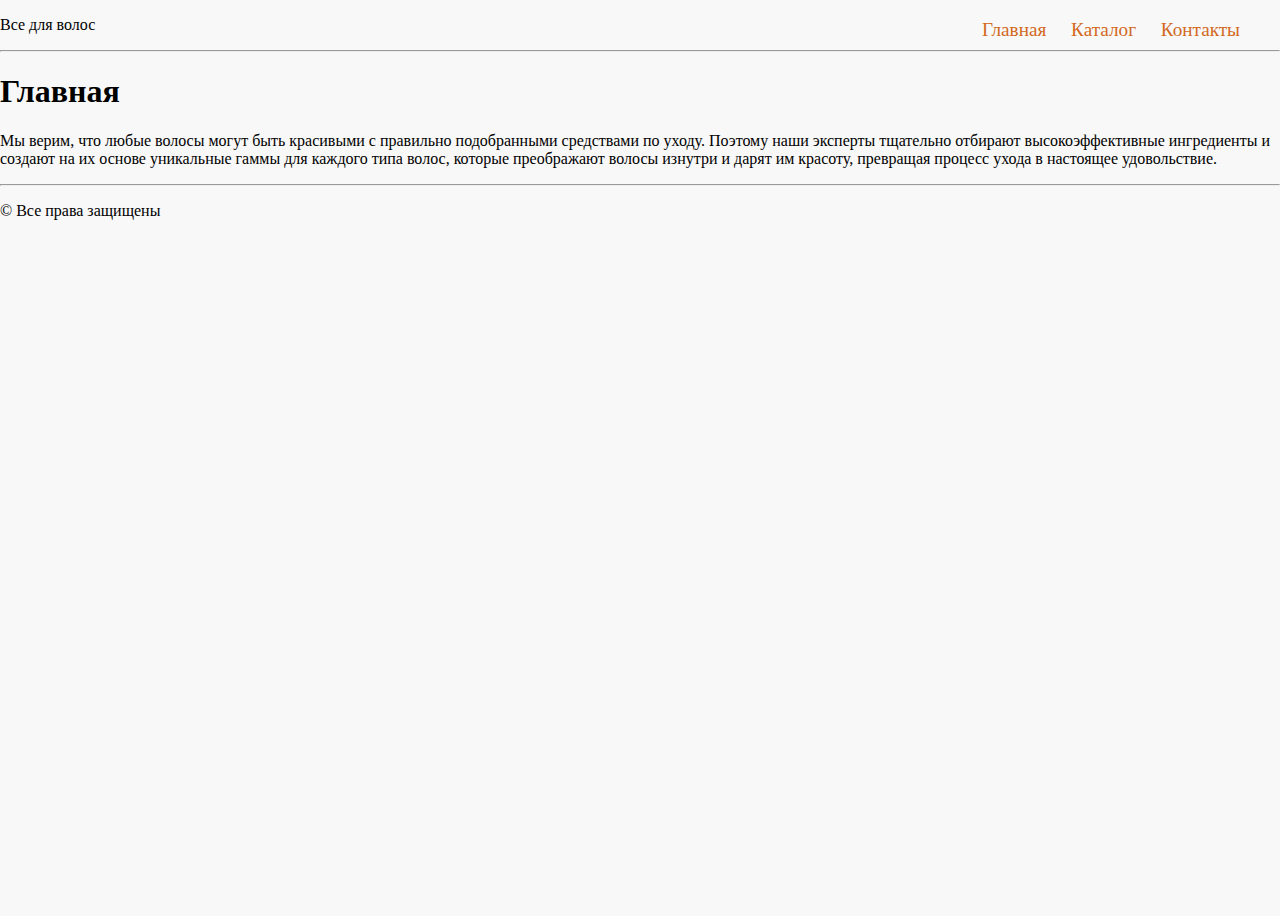
<file: HTML5/1/index.html>
<!DOCTYPE html>
<html lang="en">
<head>
    <meta charset="UTF-8">
    <title>Все для волос</title>
    <link rel="stylesheet" href="style.css">
</head>
<body>


    <p>Все для волос</p>

    <ul class="menu">
        <li><a href="index.html">Главная</a></li>
        <li><a href="catalog.html">Каталог</a></li>
        <li><a href="contacts.html">Контакты</a></li>
    </ul>
    <hr>

    <h1>Главная</h1>
    <p>Мы верим, что любые волосы могут быть красивыми с правильно подобранными средствами по уходу.
        Поэтому наши эксперты тщательно отбирают высокоэффективные ингредиенты и создают
        на их основе уникальные гаммы для каждого типа волос, которые преображают
        волосы изнутри и дарят им красоту, превращая процесс ухода в настоящее удовольствие.
    </p>

    <hr>
    <p>&copy; Все права защищены</p>

</body>
</html>
</file>
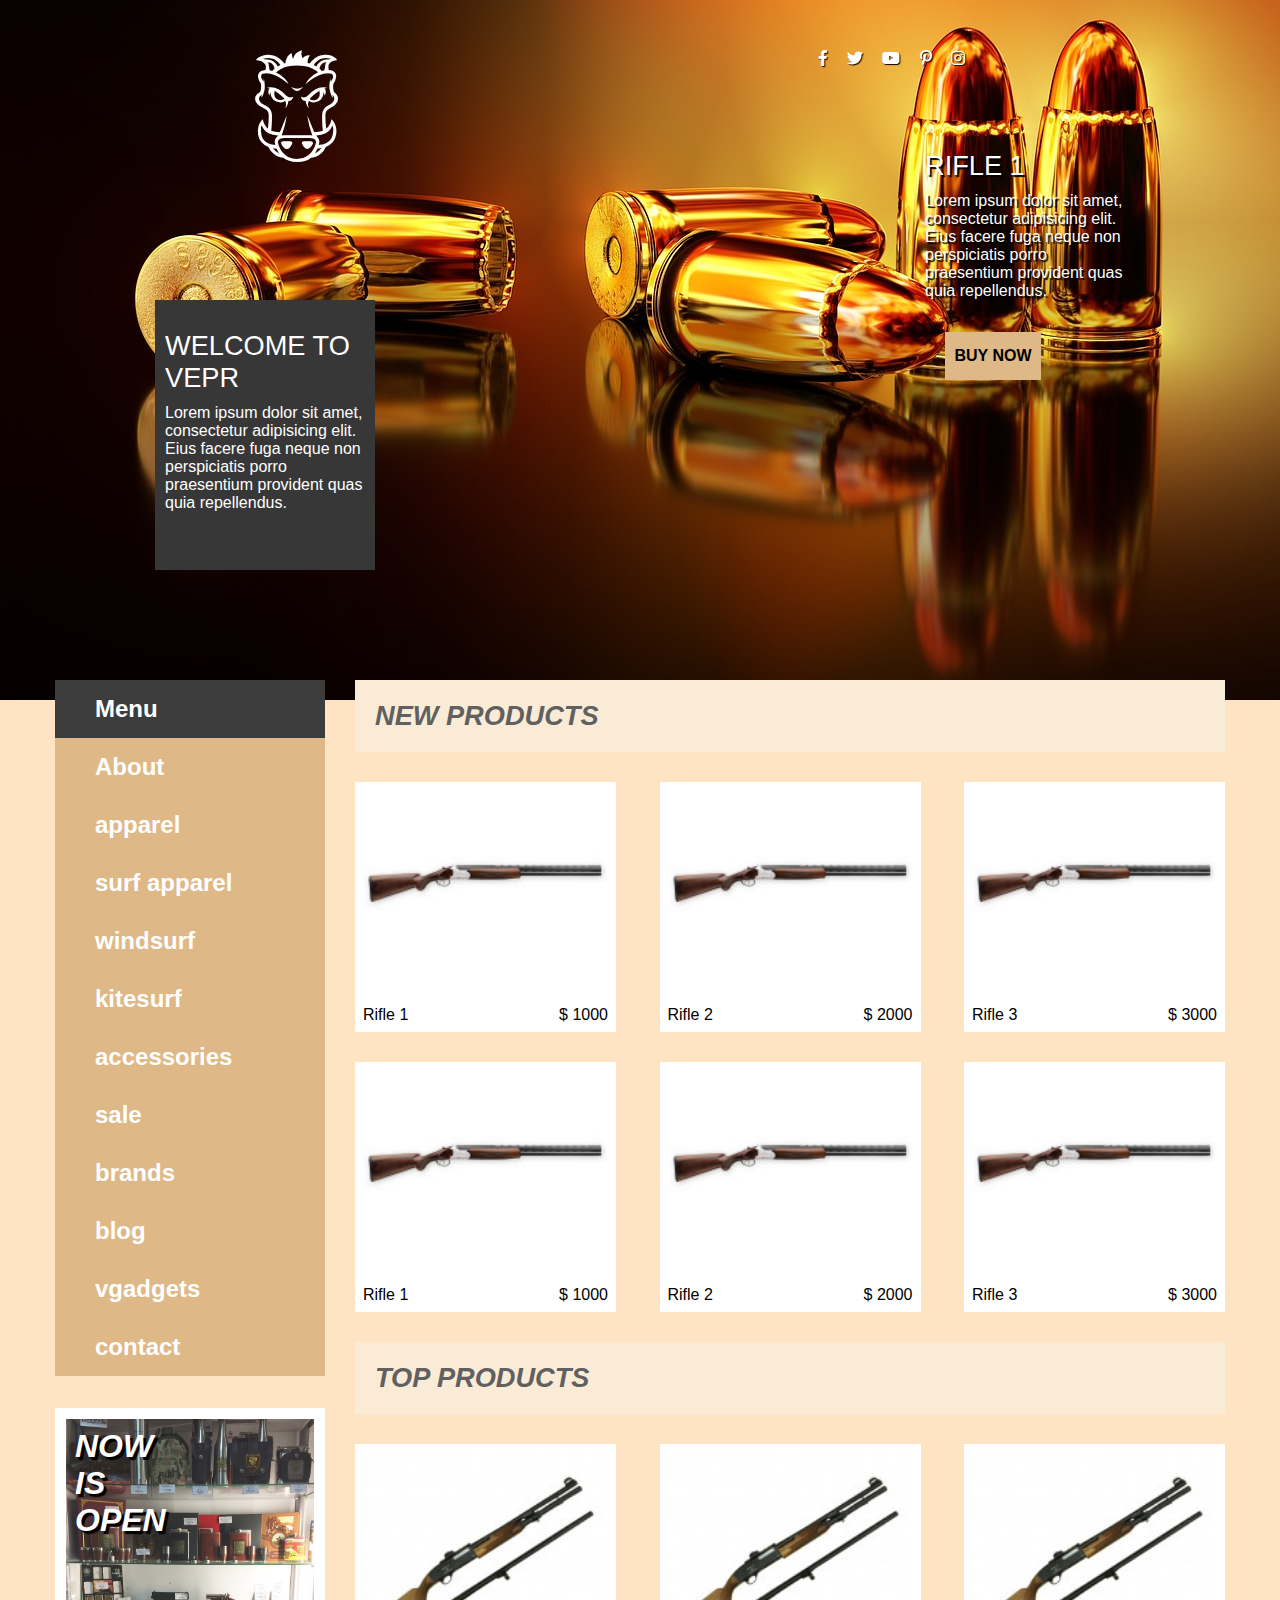
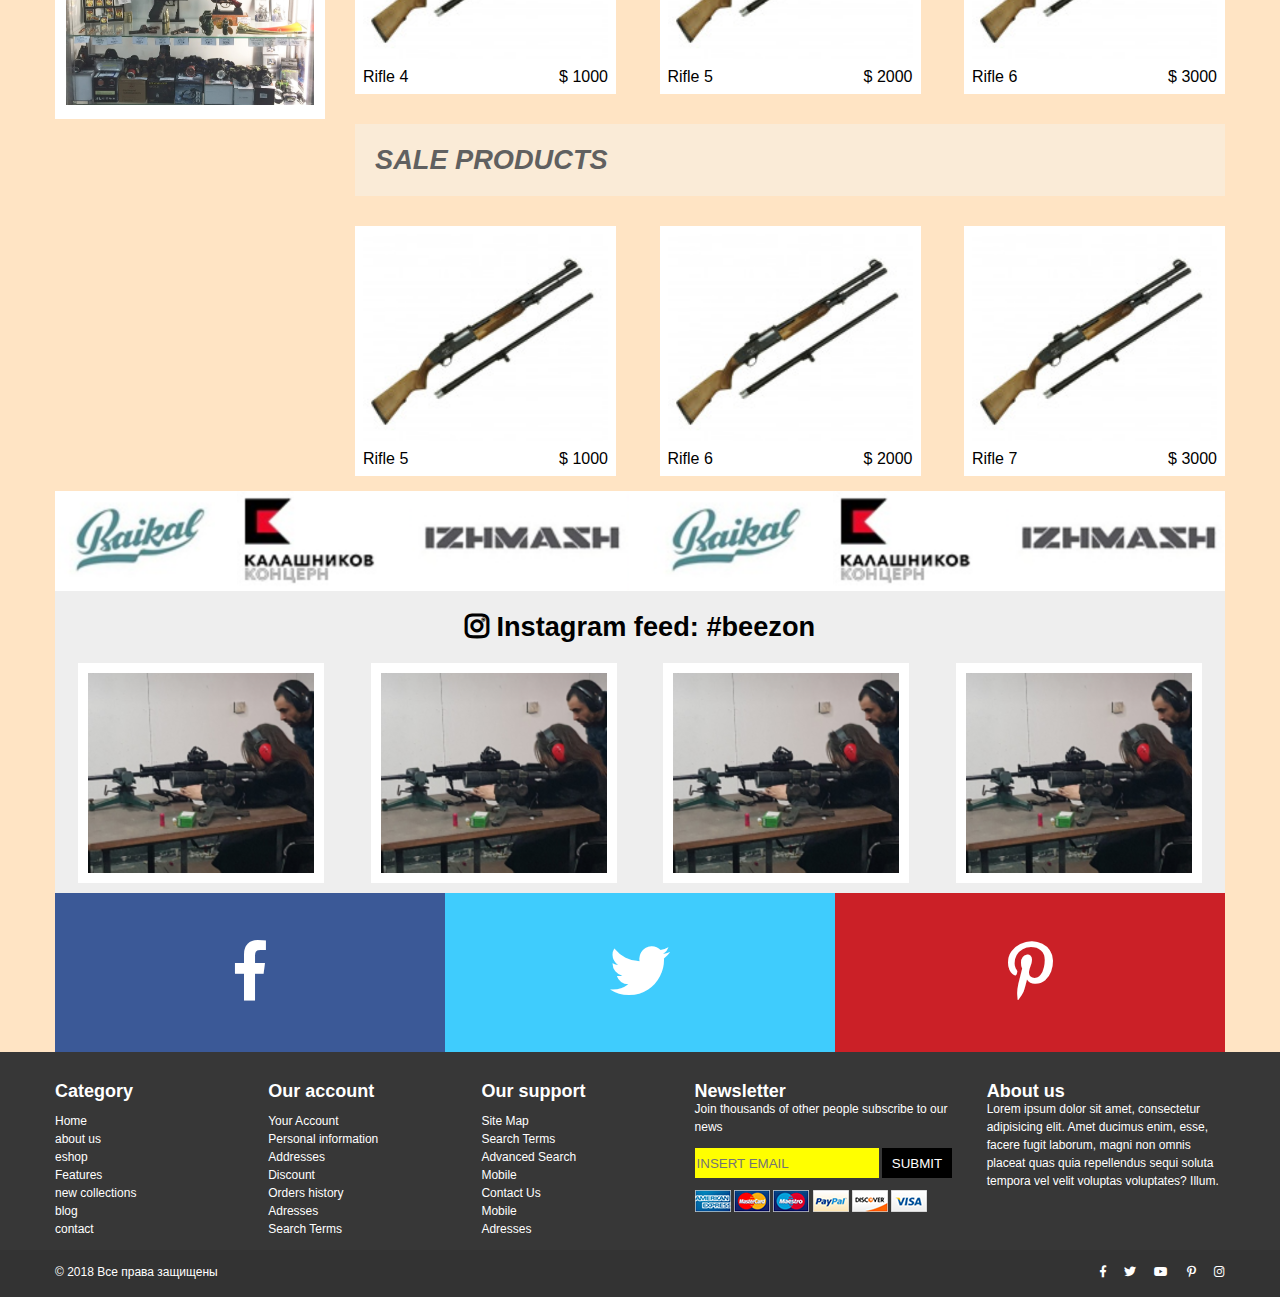
<file: HTML5/2/index.html>
<!DOCTYPE html>
<html lang="en">
<head>
    <meta charset="UTF-8">
    <title>Vepr</title>
    <link rel="stylesheet" href="packages/fontawesome-free-5.3.1-web/css/all.min.css">
    <link rel="stylesheet" href="styles/style.css">
</head>
<body>

<div class="header">
    <div class="headerInside">
        <div class="logo"><i class="fab fa-grunt fa-7x"></i></div>
        <ul class="headerInsideSocial">
            <li><a href="#"><i class="fab fa-facebook-f"></i></a></li>
            <li><a href="#"><i class="fab fa-twitter"></i></a></li>
            <li><a href="#"><i class="fab fa-youtube"></i></a></li>
            <li><a href="#"><i class="fab fa-pinterest-p"></i></a></li>
            <li><a href="#"><i class="fab fa-instagram"></i></a></li>
        </ul>
        <div class="headerInsideWelcome">
            <div class="headerInsideWelcomeH">
                Welcome to Vepr
            </div>
            <div class="headerInsideWelcomeContext">
                Lorem ipsum dolor sit amet, consectetur adipisicing elit. Eius facere fuga neque non perspiciatis porro praesentium provident quas quia repellendus.
            </div>
        </div>
        <div class="headerInsideBay">
            <div class="headerInsideBayH">
                Rifle 1
            </div>
            <div class="headerInsideBayContext">
                Lorem ipsum dolor sit amet, consectetur adipisicing elit. Eius facere fuga neque non perspiciatis porro praesentium provident quas quia repellendus.
            </div>
            <div class="headerInsideBayButton">
                <a href="#">Buy now</a>
            </div>
        </div>
    </div>
</div>


<div class="content">
    <div class="contentInside">
        <div class="contentInsideLeft">
<!--
            <div class="contentInsideLeftMenu">
                <div class="menuTitle">Menu</div>
-->
                <div class="menuLeft">
                    <ul>
                        <li><a href="#">Menu</a></li>
                        <li><a href="#">About</a></li>
                        <li><a href="#">apparel</a></li>
                        <li><a href="#">surf apparel</a></li>
                        <li><a href="#">windsurf</a></li>
                        <li><a href="#">kitesurf</a></li>
                        <li><a href="#">accessories</a></li>
                        <li><a href="#">sale</a></li>
                        <li><a href="#">brands</a></li>
                        <li><a href="#">blog</a></li>
                        <li><a href="#">vgadgets</a></li>
                        <li><a href="#">contact</a></li>
                    </ul>
                </div>

            <div class="menuLeft-b">
                <img src="images/bnr.png" alt="baner">
                <div class="b-text">
                    Now
                    <br>
                    is
                    <br>
                    open
                </div>
            </div>

            </div>
<!--
        </div>
-->
        <div class="contentInsideRight">

            <div class="productHeader">
                New products
            </div>

            <div class="productWrap">
                <div class="productIcon">
                    <img src="images/product1.jpeg" alt="product1">
                    <div class="productName">
                        Rifle 1
                    </div>
                    <div class="productPrice">
                        &#36; 1000
                    </div>
                </div>
                <div class="productIcon">
                    <img src="images/product1.jpeg" alt="product1">
                    <div class="productName">
                        Rifle 2
                    </div>
                    <div class="productPrice">
                        &#36; 2000
                    </div>
                </div>
                <div class="productIcon">
                    <img src="images/product1.jpeg" alt="product1">
                    <div class="productName">
                        Rifle 3
                    </div>
                    <div class="productPrice">
                        &#36; 3000
                    </div>
                </div>
                <div class="productIcon">
                    <img src="images/product1.jpeg" alt="product1">
                    <div class="productName">
                        Rifle 1
                    </div>
                    <div class="productPrice">
                        &#36; 1000
                    </div>
                </div>
                <div class="productIcon">
                    <img src="images/product1.jpeg" alt="product1">
                    <div class="productName">
                        Rifle 2
                    </div>
                    <div class="productPrice">
                        &#36; 2000
                    </div>
                </div>
                <div class="productIcon">
                    <img src="images/product1.jpeg" alt="product1">
                    <div class="productName">
                        Rifle 3
                    </div>
                    <div class="productPrice">
                        &#36; 3000
                    </div>
                </div>

            </div>

            <div class="productHeader">
                Top products
            </div>

            <div class="productWrap">
                <div class="productIcon">
                    <img src="images/product2.jpeg" alt="product1">
                    <div class="productName">
                        Rifle 4
                    </div>
                    <div class="productPrice">
                        &#36; 1000
                    </div>
                </div>
                <div class="productIcon">
                    <img src="images/product2.jpeg" alt="product1">
                    <div class="productName">
                        Rifle 5
                    </div>
                    <div class="productPrice">
                        &#36; 2000
                    </div>
                </div>
                <div class="productIcon">
                    <img src="images/product2.jpeg" alt="product1">
                    <div class="productName">
                        Rifle 6
                    </div>
                    <div class="productPrice">
                        &#36; 3000
                    </div>
                </div>
            </div>

            <div class="productHeader">
                Sale products
            </div>

            <div class="productWrap">
                <div class="productIcon">
                    <img src="images/product2.jpeg" alt="product1">
                    <div class="productName">
                        Rifle 5
                    </div>
                    <div class="productPrice">
                        &#36; 1000
                    </div>
                </div>
                <div class="productIcon">
                    <img src="images/product2.jpeg" alt="product1">
                    <div class="productName">
                        Rifle 6
                    </div>
                    <div class="productPrice">
                        &#36; 2000
                    </div>
                </div>
                <div class="productIcon">
                    <img src="images/product2.jpeg" alt="product1">
                    <div class="productName">
                        Rifle 7
                    </div>
                    <div class="productPrice">
                        &#36; 3000
                    </div>
                </div>

            </div>
        </div>
    </div>
</div>

<div class="bottom">
    <div class="bottomInside">
        <div class="bottomInsideBrand">
            <img src="images/baikal.png" alt="baikal">
            <img src="images/kalash.png" alt="baikal">
            <img src="images/izhmash.png" alt="baikal">
            <img src="images/baikal.png" alt="baikal">
            <img src="images/kalash.png" alt="baikal">
            <img src="images/izhmash.png" alt="baikal">
        </div>

        <div class="bottomInsideInstagram">
            <div class="InstagramHeader">
                <i class="fab fa-instagram"></i> Instagram feed: #beezon
            </div>
            <div class="InstagramWrap">
                <img src="images/instagram.png" alt="instagram">
                <img src="images/instagram.png" alt="instagram">
                <img src="images/instagram.png" alt="instagram">
                <img src="images/instagram.png" alt="instagram">
            </div>
        </div>

        <div class="bottomInsideNetwork">
            <div class="networkFacebook networkAll">
                <a href="#"><i class="fab fa-facebook-f"></i></a>
            </div>
            <div class="networkTwitter networkAll">
                <a href="#"><i class="fab fa-twitter"></i></a>
            </div>
            <div class="networkPinterest networkAll">
                <a href="#"><i class="fab fa-pinterest-p"></i></a>
            </div>
        </div>
    </div>
</div>

<div class="footer">
    <div class="footerInside">
        <div class="footerInsideContent">
            <div class="footerInsideContentBlock">
                <div class="footerInsideContentHeader">
                    Category
                </div>
                <ul>
                    <li><a href="#">Home</a></li>
                    <li><a href="#">about us</a></li>
                    <li><a href="#">eshop</a></li>
                    <li><a href="#">Features</a></li>
                    <li><a href="#">new collections</a></li>
                    <li><a href="#">blog</a></li>
                    <li><a href="#">contact</a></li>
                </ul>
            </div>
            <div class="footerInsideContentBlock">
                <div class="footerInsideContentHeader">
                    Our account
                </div>
                <ul>
                    <li><a href="#">Your Account</a></li>
                    <li><a href="#">Personal information</a></li>
                    <li><a href="#">Addresses</a></li>
                    <li><a href="#">Discount</a></li>
                    <li><a href="#">Orders history</a></li>
                    <li><a href="#">Adresses</a></li>
                    <li><a href="#">Search Terms</a></li>
                </ul>
            </div>
            <div class="footerInsideContentBlock">
                <div class="footerInsideContentHeader">
                    Our support
                </div>
                <ul>
                    <li><a href="#">Site Map</a></li>
                    <li><a href="#">Search Terms</a></li>
                    <li><a href="#">Advanced Search</a></li>
                    <li><a href="#">Mobile</a></li>
                    <li><a href="#">Contact Us</a></li>
                    <li><a href="#">Mobile</a></li>
                    <li><a href="#">Adresses</a></li>
                </ul>

            </div>
            <div class="footerInsideContentBlock">
                <div class="footerInsideContentHeader">
                    Newsletter
                </div>
                <p>Join thousands of other people subscribe to our news </p>
                <form action="index.html">
                    <input type="email" name="email" placeholder="Insert email">
                    <input type="submit" value="Submit">
                </form>
                
                <ul class="pay-card">
                    <li><img src="images/aex.png" alt="aex"></li>
                    <li><img src="images/mastercard.png" alt="mastercard"></li>
                    <li><img src="images/maestero.png" alt="maestero"></li>
                    <li><img src="images/paypal.png" alt="paypal"></li>
                    <li><img src="images/discover.png" alt="discover"></li>
                    <li><img src="images/visa_straight.png" alt="visa_straight"></li>
                </ul>
            </div>
            <div class="footerInsideContentBlock">
                <div class="footerInsideContentHeader">
                    About us
                </div>
                <p>
                    Lorem ipsum dolor sit amet, consectetur adipisicing elit. Amet ducimus enim, esse, facere fugit laborum, magni non omnis placeat quas quia repellendus sequi soluta tempora vel velit voluptas voluptates? Illum.


                </p>

            </div>
        </div>

    </div>
</div>

<div class="footerCopyright">
    <div class="footerCopyrightInside">
        <div class="Copyright">
            &copy; 2018 Все права защищены
        </div>
        <ul class="footerSoсial">
            <li><a href="#"><i class="fab fa-facebook-f"></i></a></li>
            <li><a href="#"><i class="fab fa-twitter"></i></a></li>
            <li><a href="#"><i class="fab fa-youtube"></i></a></li>
            <li><a href="#"><i class="fab fa-pinterest-p"></i></a></li>
            <li><a href="#"><i class="fab fa-instagram"></i></a></li>
        </ul>
    </div>
</div>


</body>
</html>
</file>
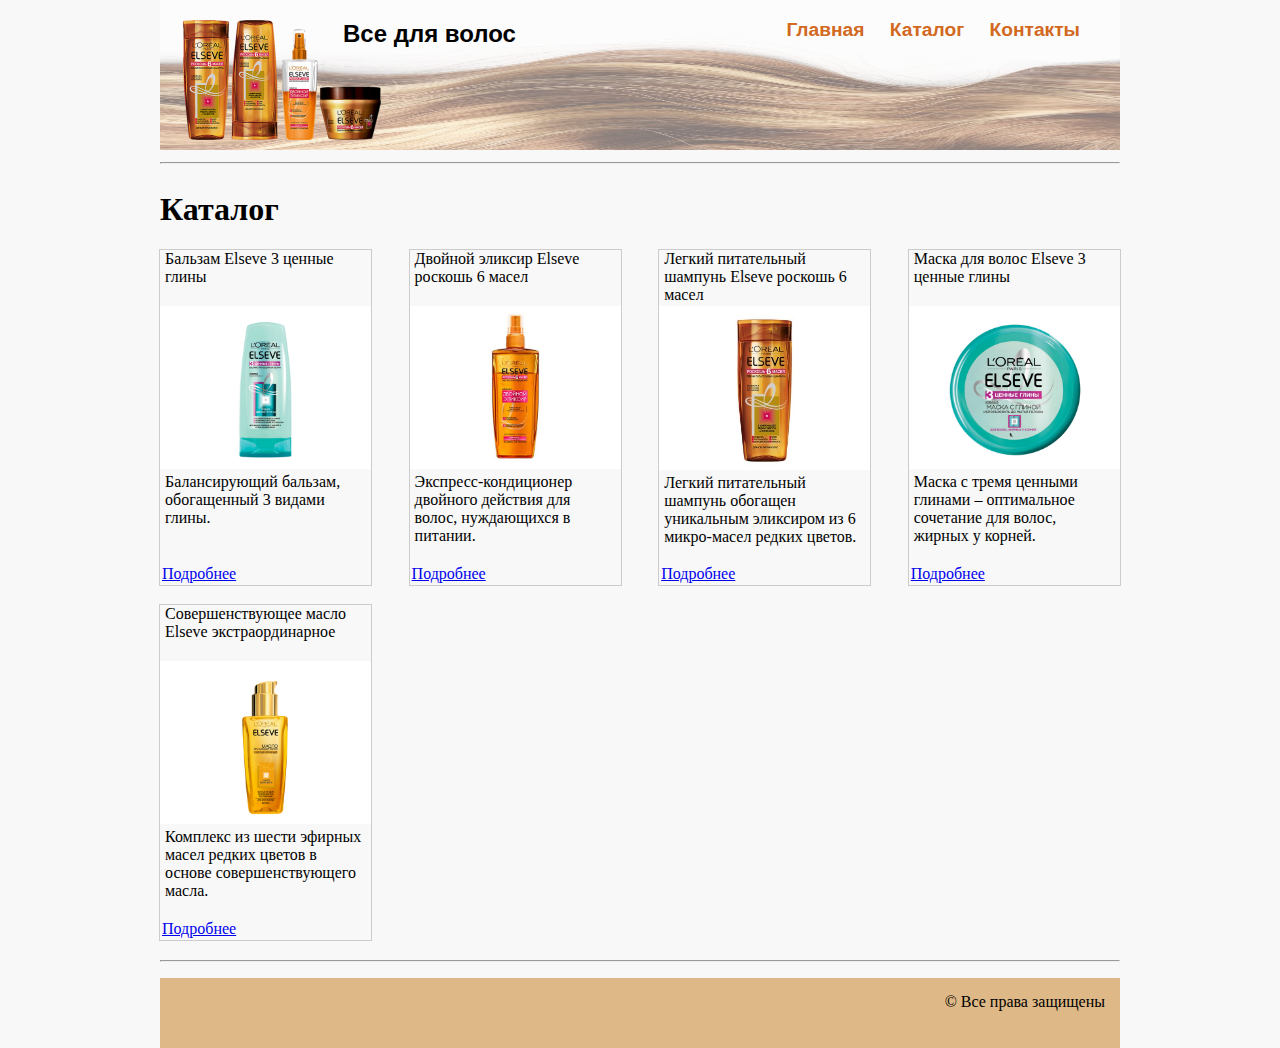
<file: HTML5/1/catalog.html>
<!DOCTYPE html>
<html lang="en">
<head>
    <meta charset="UTF-8">
    <title>Все для волос</title>
    <link rel="stylesheet" href="style.css">
</head>
<body>

    <div class="container">

        <div class="header">

            <img class="header-backgroung" src="images/header-bg.jpg">

            <div class="name-site">Все для волос</div>

            <ul class="menu">
                <li><a href="index.html">Главная</a></li>
                <li><a href="catalog.html">Каталог</a></li>
                <li><a href="contacts.html">Контакты</a></li>
            </ul>

            <hr>

        </div>

        <h1>Каталог</h1>

        <div class="catalog-icons">

            <div class="catalog">
                <p class="name">Бальзам Elseve 3 ценные глины</p>
                <img src="images/balsam.jpg"
                     alt="Бальзам Elseve 3 ценные глины"
                     title="Бальзам Elseve 3 ценные глины">
                <p>Балансирующий бальзам, обогащенный 3 видами глины.</p>
                <br>

                <a href="products/balsam.html">Подробнее</a>
            </div>

            <div class="catalog">
                <p class="name">Двойной эликсир Elseve роскошь 6 масел</p>
                <img src="images/eliksir.jpg"
                     alt="Двойной эликсир Elseve роскошь 6 масел"
                     title="Двойной эликсир Elseve роскошь 6 масел">
                <p>Экспресс-кондиционер двойного действия для волос, нуждающихся в питании.</p>
                <br>

                <a href="products/eliksir.html">Подробнее</a>
            </div>

            <div class="catalog">
                <p class="name">Легкий питательный шампунь Elseve роскошь 6 масел</p>
                <img src="images/shampo.jpg"
                     alt="Легкий питательный шампунь Elseve роскошь 6 масел"
                     title="Легкий питательный шампунь Elseve роскошь 6 масел">
                <p>Легкий питательный шампунь обогащен уникальным эликсиром из 6 микро-масел редких цветов.</p>
                <br>

                <a href="products/shampo.html">Подробнее</a>
            </div>

            <div class="catalog">
                <p class="name">Маска для волос Elseve 3 ценные глины</p>
                <img src="images/maska.jpg"
                     alt="Маска для волос Elseve 3 ценные глины"
                     title="Маска для волос Elseve 3 ценные глины">
                <p>Маска с тремя ценными глинами – оптимальное сочетание для волос, жирных у корней.</p>
                <br>

                <a href="products/maska.html">Подробнее</a>
            </div>

            <div class="catalog">
                <p class="name">Совершенствующее масло Elseve экстраординарное</p>
                <img src="images/oil.jpg"
                     alt="Совершенствующее масло Elseve экстраординарное"
                     title="Совершенствующее масло Elseve экстраординарное">
                <p>Комплекс из шести эфирных масел редких цветов в основе совершенствующего масла.</p>
                <br>

                <a href="products/oil.html">Подробнее</a>
            </div>

        </div>

        <div class="footer">
            <hr>
            <p class="footer-text">&copy; Все права защищены</p>
        </div>

    </div>

</body>
</html>
</file>
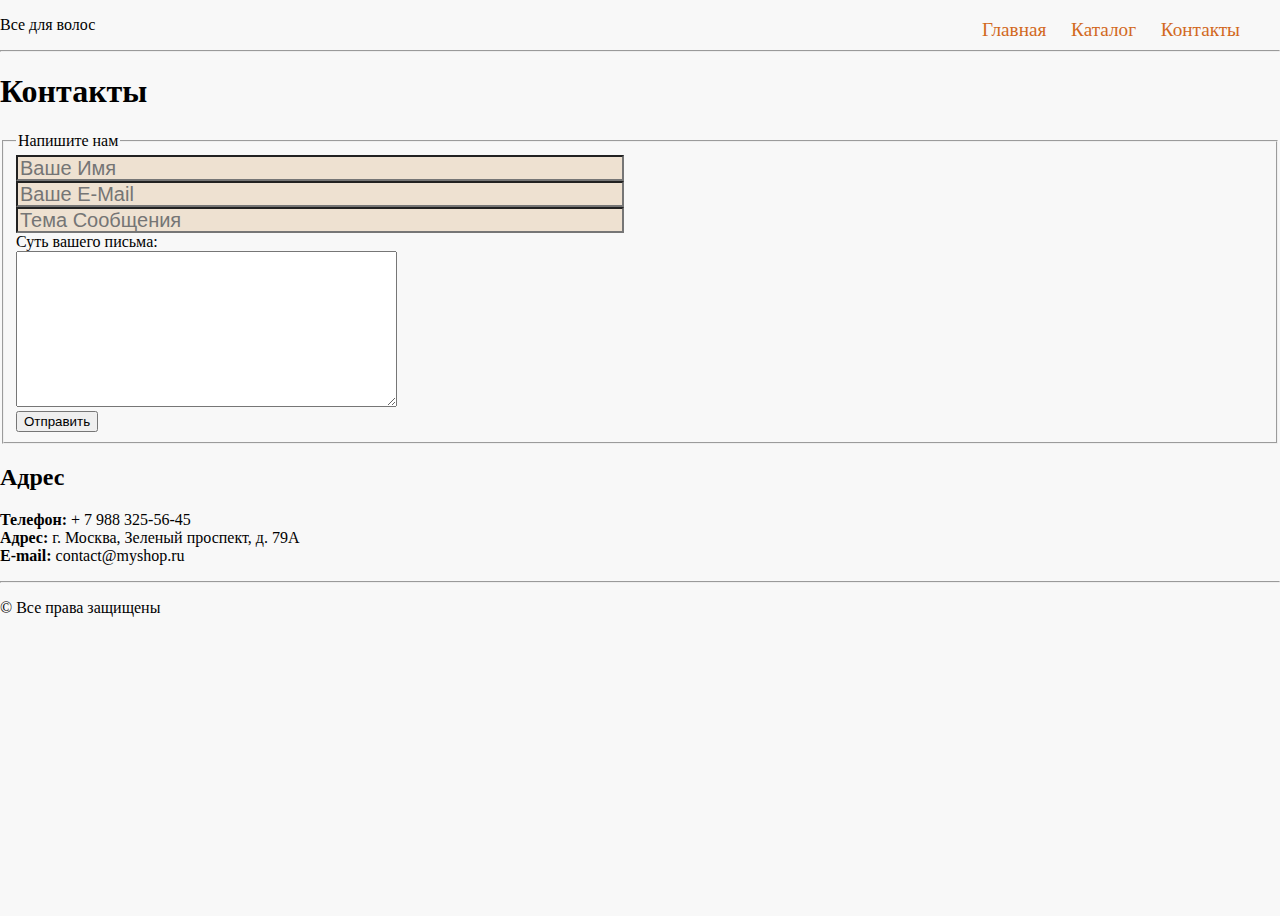
<file: HTML5/1/contacts.html>
<!DOCTYPE html>
<html lang="en">
<head>
    <meta charset="UTF-8">
    <title>Все для волос</title>
    <link rel="stylesheet" href="style.css">
</head>
<body>

    <p>Все для волос</p>
    <ul class="menu">
        <li><a href="index.html">Главная</a></li>
        <li><a href="catalog.html">Каталог</a></li>
        <li><a href="contacts.html">Контакты</a></li>
    </ul>
    <hr>

    <h1>Контакты</h1>

    <form action="contacts.html" method="post">
    <fieldset>
        <legend>Напишите нам</legend>

        <input class="contact" name="name" type="text" placeholder="Ваше имя">
        <br>
        <input class="contact" name="email" type="email" placeholder="Ваше е-mail" required>
        <br>
        <input class="contact" name="subject" type="text" placeholder="Тема сообщения">
        <br>
        <label for="message">Суть вашего письма:</label>
        <br>
        <textarea id="message" rows="10" cols="45" name="message" required></textarea>
        <br>
        <input type="submit" value="Отправить">
    </fieldset>
    </form>

    <h2>Адрес</h2>
    <p>
        <b>Телефон:</b> + 7 988 325-56-45
        <br>
        <b>Адрес:</b> г. Москва, Зеленый проспект, д. 79А
        <br>
        <b>E-mail:</b> contact@myshop.ru
    </p>

    <script type="text/javascript" charset="utf-8" async src="https://api-maps.yandex.ru/services/constructor/1.0/js/?um=constructor%3Acc30bd8d7f99eee5aa48af7266565e0124f57bcf276b4c2ab49a6729e711d00d&amp;width=100%25&amp;height=447&amp;lang=ru_RU&amp;scroll=true"></script>
    <hr>
    <p>&copy; Все права защищены</p>

</body>
</html>
</file>
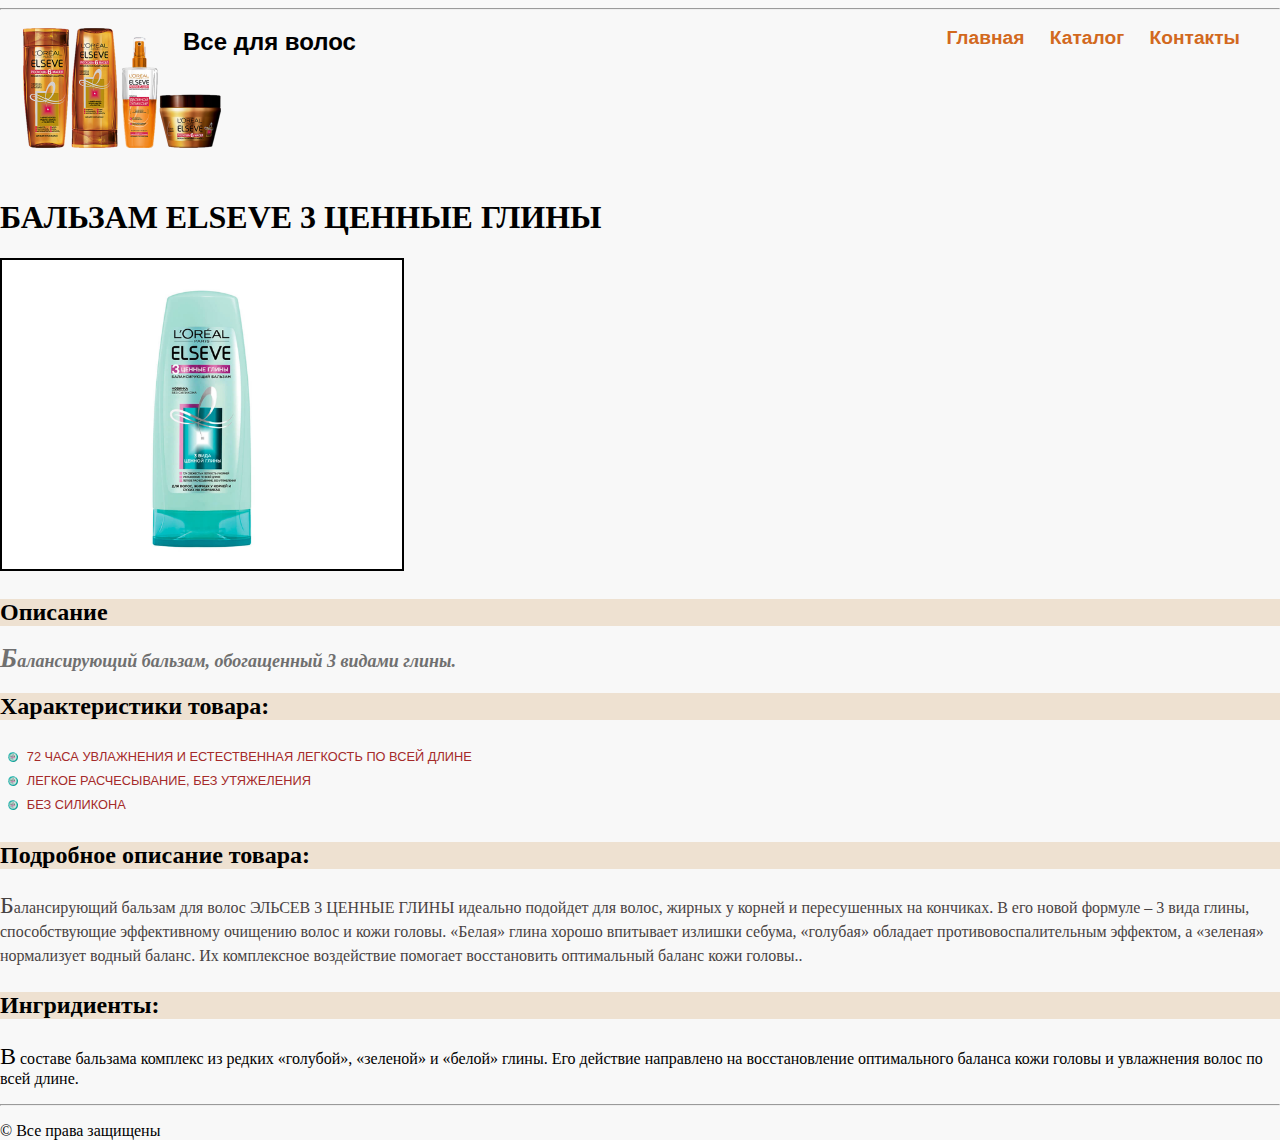
<file: HTML5/1/products/balsam.html>
<!DOCTYPE html>
<html lang="en">
<head>
    <meta charset="UTF-8">
    <title>Описание товара</title>
    <link rel="stylesheet" href="../style.css">
</head>
<body>

    <div class="header">

        <div class="header-menu">
            <div class="name-site">Все для волос</div>

            <ul class="menu">
                <li><a href="../index.html">Главная</a></li>
                <li><a href="../catalog.html">Каталог</a></li>
                <li><a href="../contacts.html">Контакты</a></li>
            </ul>
        </div>

        <hr>

    </div>

    <div class="products">

        <h1>БАЛЬЗАМ ELSEVE 3 ЦЕННЫЕ ГЛИНЫ</h1>

        <a href="../images/balsam.jpg" target="_blank">
            <img src="../images/balsam.jpg" alt="БАЛЬЗАМ ELSEVE 3 ЦЕННЫЕ ГЛИНЫ">
        </a>

        <h3>Описание</h3>
        <p id="description">Балансирующий бальзам, обогащенный 3 видами глины.</p>

        <h3>Характеристики товара:</h3>
        <table class="properties">
            <tr>
                <td class="marker"></td>
                <td>72 часа увлажнения и естественная легкость по всей длине</td>
            </tr>
            <tr>
                <td class="marker"></td>
                <td>Легкое расчесывание, без утяжеления</td>
            </tr>
            <tr>
                <td class="marker"></td>
                <td>Без силикона</td>
            </tr>
        </table>

<!--
        <ul id="properties">
            <li>72 часа увлажнения и естественная легкость по всей длине</li>
            <li>Легкое расчесывание, без утяжеления</li>
            <li>Без силикона</li>
        </ul>
-->

        <h3>Подробное описание товара:</h3>
        <p  id="description_full">Балансирующий бальзам для волос ЭЛЬСЕВ 3 ЦЕННЫЕ ГЛИНЫ идеально подойдет для волос,
            жирных у корней и пересушенных на кончиках. В его новой формуле – 3 вида глины,
            способствующие эффективному очищению волос и кожи головы. «Белая» глина хорошо
            впитывает излишки себума, «голубая» обладает противовоспалительным эффектом,
            а «зеленая» нормализует водный баланс. Их комплексное воздействие помогает восстановить
            оптимальный баланс кожи головы..
        </p>

        <h3>Ингридиенты:</h3>
        <p>В составе бальзама комплекс из редких «голубой», «зеленой» и «белой» глины. Его действие
            направлено на восстановление оптимального баланса кожи головы и увлажнения волос по всей длине.
        </p>

    </div>

    <div class="footer">
        <hr>
        <p>&copy; Все права защищены</p>
    </div>

</body>
</html>
</file>
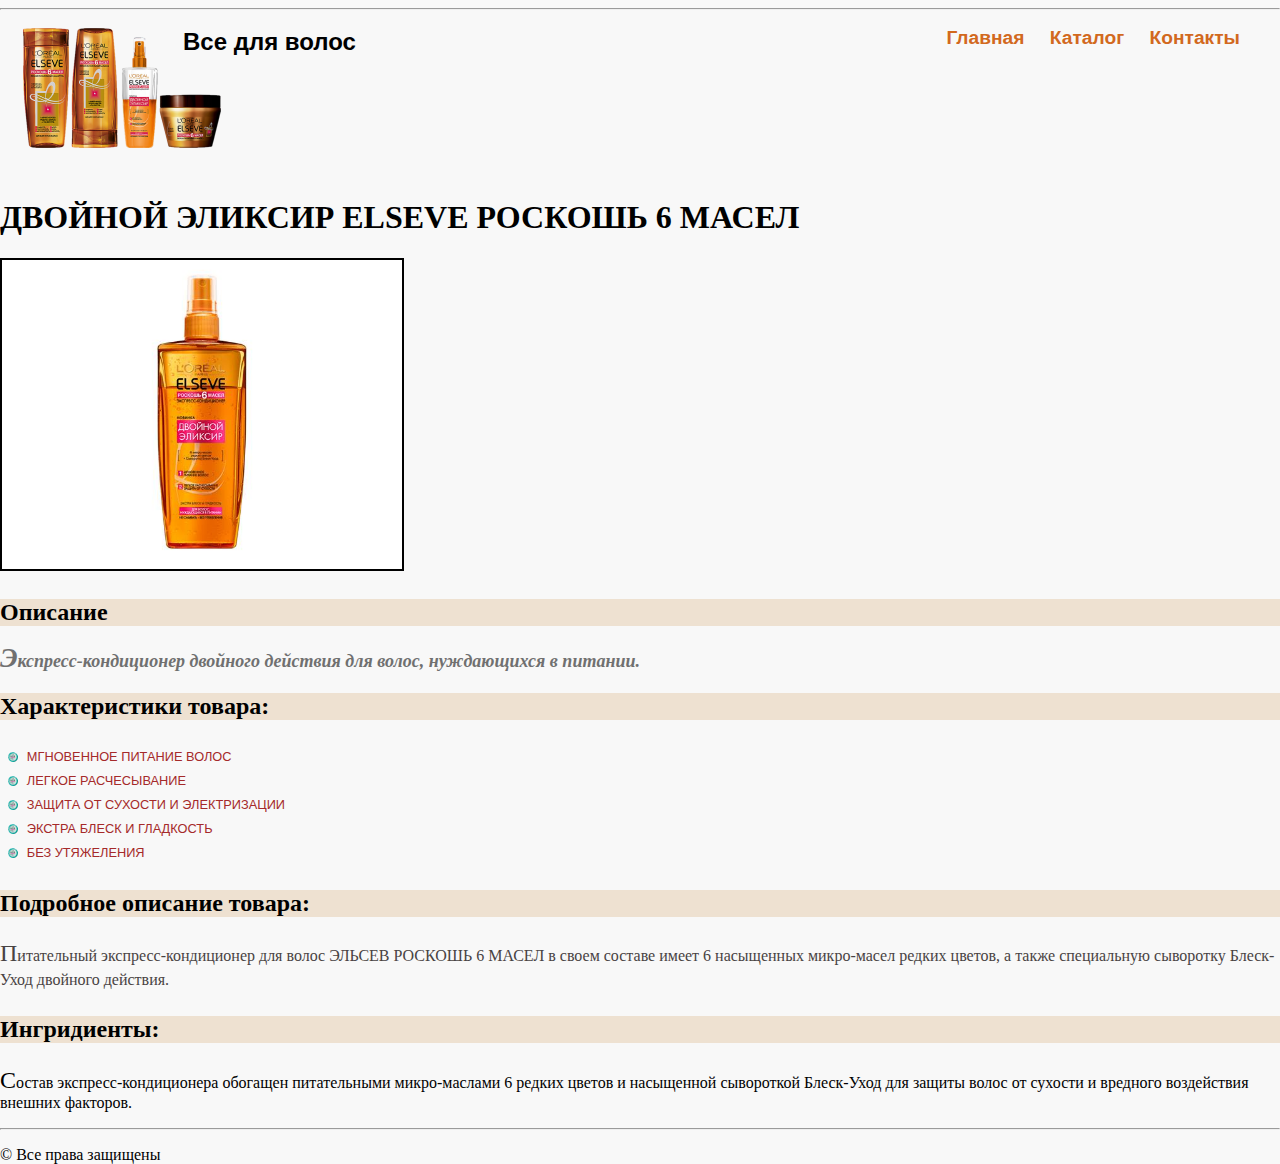
<file: HTML5/1/products/eliksir.html>
<!DOCTYPE html>
<html lang="en">
<head>
    <meta charset="UTF-8">
    <title>Описание товара</title>
    <link rel="stylesheet" href="../style.css">
</head>
<body>

    <div class="header">

        <div class="header-menu">
            <div class="name-site">Все для волос</div>

            <ul class="menu">
                <li><a href="../index.html">Главная</a></li>
                <li><a href="../catalog.html">Каталог</a></li>
                <li><a href="../contacts.html">Контакты</a></li>
            </ul>
        </div>

        <hr>

    </div>

    <div class="products">

        <h1>ДВОЙНОЙ ЭЛИКСИР ELSEVE РОСКОШЬ 6 МАСЕЛ</h1>

        <a href="../images/eliksir.jpg" target="_blank">
            <img src="../images/eliksir.jpg" alt="ДВОЙНОЙ ЭЛИКСИР ELSEVE РОСКОШЬ 6 МАСЕЛ">
        </a>


        <h3>Описание</h3>
        <p id="description">Экспресс-кондиционер двойного действия для волос, нуждающихся в питании.</p>

        <h3>Характеристики товара:</h3>

        <table class="properties">
            <tr>
                <td class="marker"></td>
                <td>Мгновенное питание волос</td>
            </tr>
            <tr>
                <td class="marker"></td>
                <td>Легкое расчесывание</td>
            </tr>
            <tr>
                <td class="marker"></td>
                <td>Защита от сухости и электризации</td>
            </tr>
            <tr>
                <td class="marker"></td>
                <td>Экстра блеск и гладкость</td>
            </tr>
            <tr>
                <td class="marker"></td>
                <td>Без утяжеления</td>
            </tr>
        </table>

<!--
        <ul id="properties">
            <li>Мгновенное питание волос</li>
            <li>Легкое расчесывание</li>
            <li>Защита от сухости и электризации</li>
            <li>Экстра блеск и гладкость</li>
            <li>Без утяжеления</li>
        </ul>
-->

        <h3>Подробное описание товара:</h3>
        <p  id="description_full">Питательный экспресс-кондиционер для волос ЭЛЬСЕВ РОСКОШЬ 6 МАСЕЛ в своем
            составе имеет 6 насыщенных микро-масел редких цветов, а также специальную сыворотку
            Блеск-Уход двойного действия.
        </p>

        <h3>Ингридиенты:</h3>
        <p>Состав экспресс-кондиционера обогащен питательными микро-маслами 6 редких цветов
            и насыщенной сывороткой Блеск-Уход для защиты волос от сухости
            и вредного воздействия внешних факторов.
        </p>

    </div>

    <div class="footer">
        <hr>
        <p>&copy; Все права защищены</p>
    </div>

</body>
</html>
</file>
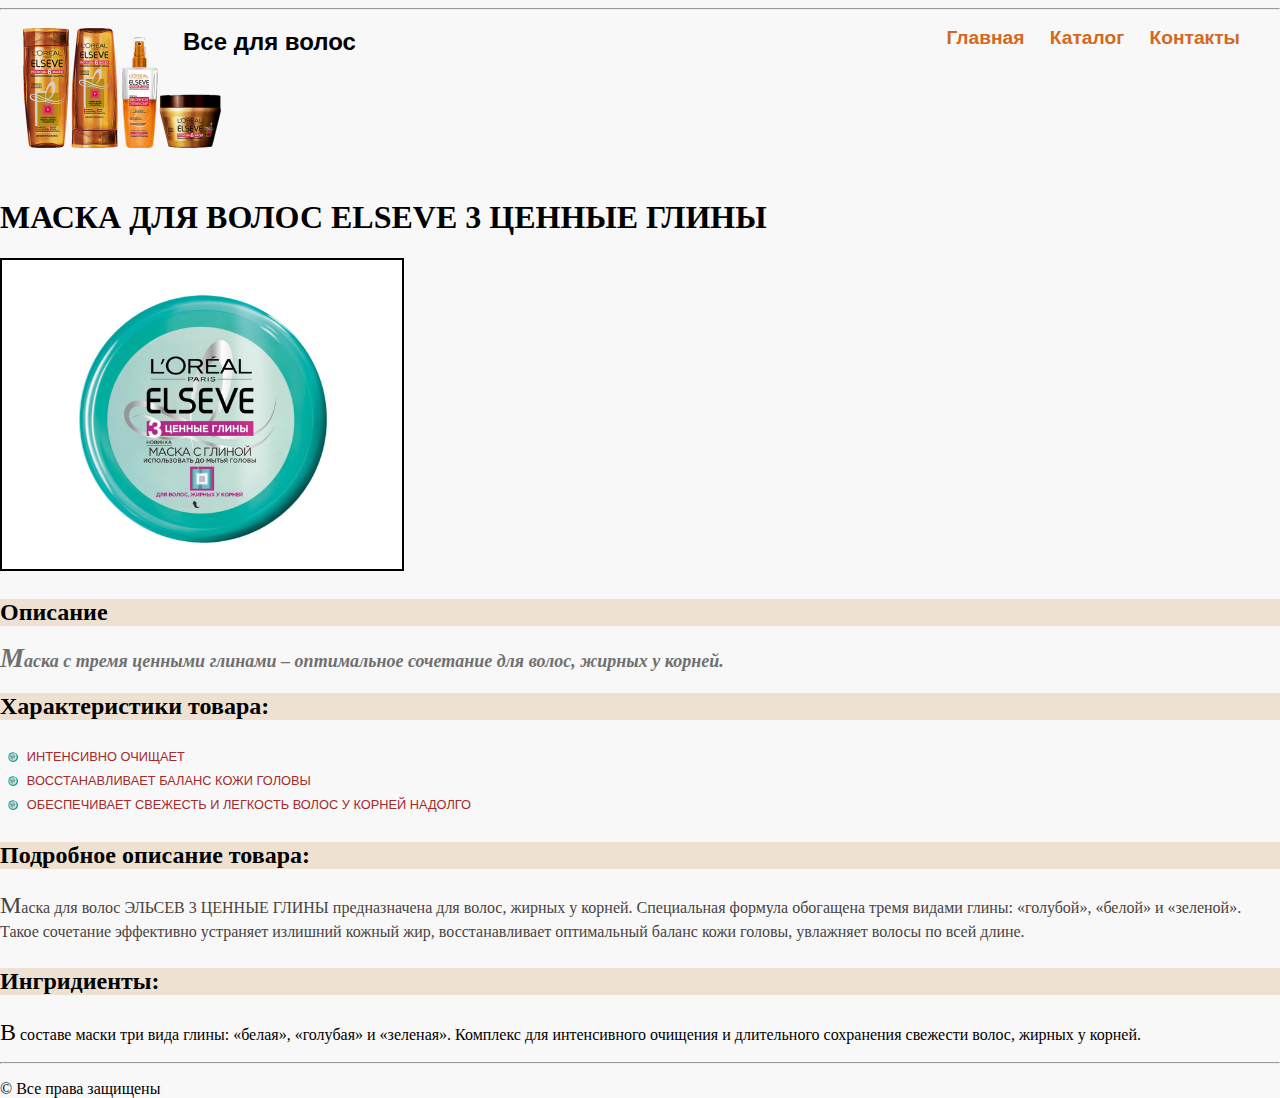
<file: HTML5/1/products/maska.html>
<!DOCTYPE html>
<html lang="en">
<head>
    <meta charset="UTF-8">
    <title>Описание товара</title>
    <link rel="stylesheet" href="../style.css">
</head>
<body>

    <div class="header">

        <div class="header-menu">
            <div class="name-site">Все для волос</div>

            <ul class="menu">
                <li><a href="../index.html">Главная</a></li>
                <li><a href="../catalog.html">Каталог</a></li>
                <li><a href="../contacts.html">Контакты</a></li>
            </ul>
        </div>

        <hr>

    </div>

    <div class="products">

        <h1>МАСКА ДЛЯ ВОЛОС ELSEVE 3 ЦЕННЫЕ ГЛИНЫ</h1>

        <a href="../images/maska.jpg" target="_blank">
            <img src="../images/maska.jpg" alt="МАСКА ДЛЯ ВОЛОС ELSEVE 3 ЦЕННЫЕ ГЛИНЫ">
        </a>

        <h3>Описание</h3>
        <p id="description">Маска с тремя ценными глинами – оптимальное сочетание для волос, жирных у корней.</p>

        <h3>Характеристики товара:</h3>

        <table class="properties">
            <tr>
                <td class="marker"></td>
                <td>Интенсивно очищает</td>
            </tr>
            <tr>
                <td class="marker"></td>
                <td>Восстанавливает баланс кожи головы</td>
            </tr>
            <tr>
                <td class="marker"></td>
                <td>Обеспечивает свежесть и легкость волос у корней надолго</td>
            </tr>
        </table>

<!--
        <ul id="properties">
            <li>Интенсивно очищает</li>
            <li>Восстанавливает баланс кожи головы</li>
            <li>Обеспечивает свежесть и легкость волос у корней надолго</li>
        </ul>
-->

        <h3>Подробное описание товара:</h3>
        <p  id="description_full">Маска для волос ЭЛЬСЕВ 3 ЦЕННЫЕ ГЛИНЫ предназначена для волос, жирных у корней.
            Специальная формула обогащена тремя видами глины: «голубой», «белой» и «зеленой».
            Такое сочетание эффективно устраняет излишний кожный жир, восстанавливает
            оптимальный баланс кожи головы, увлажняет волосы по всей длине.
        </p>

        <h3>Ингридиенты:</h3>
        <p>В составе маски три вида глины: «белая», «голубая» и «зеленая».
            Комплекс для интенсивного очищения и длительного сохранения свежести волос, жирных у корней.
        </p>

    </div>

    <div class="footer">
        <hr>
        <p>&copy; Все права защищены</p>
    </div>

</body>
</html>
</file>
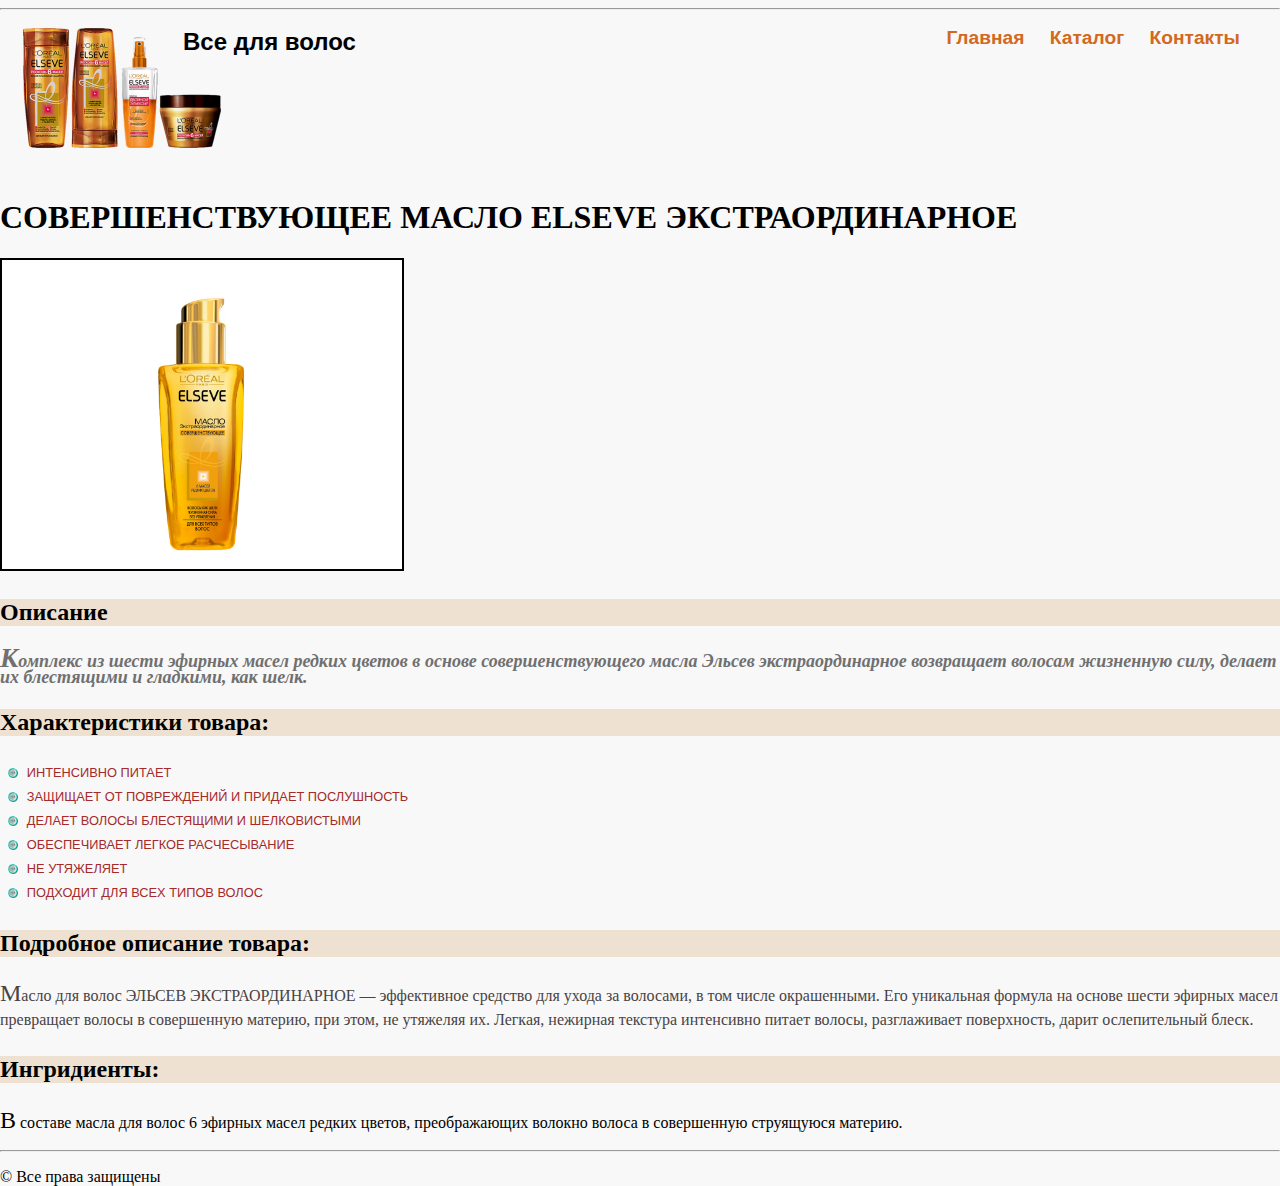
<file: HTML5/1/products/oil.html>
<!DOCTYPE html>
<html lang="en">
<head>
    <meta charset="UTF-8">
    <title>Описание товара</title>
    <link rel="stylesheet" href="../style.css">
</head>
<body>

    <div class="header">

        <div class="header-menu">
            <div class="name-site">Все для волос</div>

            <ul class="menu">
                <li><a href="../index.html">Главная</a></li>
                <li><a href="../catalog.html">Каталог</a></li>
                <li><a href="../contacts.html">Контакты</a></li>
            </ul>
        </div>

        <hr>

    </div>

    <div class="products">

        <h1>СОВЕРШЕНСТВУЮЩЕЕ МАСЛО ELSEVE ЭКСТРАОРДИНАРНОЕ</h1>

        <a href="../images/oil.jpg" target="_blank">
            <img src="../images/oil.jpg" alt="СОВЕРШЕНСТВУЮЩЕЕ МАСЛО ELSEVE ЭКСТРАОРДИНАРНОЕ">
        </a>

        <h3>Описание</h3>
        <p id="description">Комплекс из шести эфирных масел редких цветов в основе совершенствующего масла Эльсев
            экстраординарное возвращает волосам жизненную силу, делает их блестящими и гладкими, как шелк.
        </p>

        <h3>Характеристики товара:</h3>

        <table class="properties">
            <tr>
                <td class="marker"></td>
                <td>Интенсивно питает</td>
            </tr>
            <tr>
                <td class="marker"></td>
                <td>Защищает от повреждений и придает послушность</td>
            </tr>
            <tr>
                <td class="marker"></td>
                <td>Делает волосы блестящими и шелковистыми</td>
            </tr>
            <tr>
                <td class="marker"></td>
                <td>Обеспечивает легкое расчесывание</td>
            </tr>
            <tr>
                <td class="marker"></td>
                <td>Не утяжеляет</td>
            </tr>
            <tr>
                <td class="marker"></td>
                <td>Подходит для всех типов волос</td>
            </tr>
        </table>

<!--
        <ul id="properties">
            <li>Интенсивно питает</li>
            <li>Защищает от повреждений и придает послушность</li>
            <li>Делает волосы блестящими и шелковистыми</li>
            <li>Обеспечивает легкое расчесывание</li>
            <li>Не утяжеляет</li>
            <li>Подходит для всех типов волос</li>
        </ul>
-->

        <h3>Подробное описание товара:</h3>
        <p  id="description_full">Масло для волос ЭЛЬСЕВ ЭКСТРАОРДИНАРНОЕ — эффективное средство для ухода за волосами,
            в том числе окрашенными. Его уникальная формула на основе шести эфирных
            масел превращает волосы в совершенную материю, при этом, не утяжеляя их.
            Легкая, нежирная текстура интенсивно питает волосы, разглаживает поверхность,
            дарит ослепительный блеск.
        </p>

        <h3>Ингридиенты:</h3>
        <p>В составе масла для волос 6 эфирных масел редких цветов, преображающих волокно волоса
            в совершенную струящуюся материю.
        </p>

    </div>

    <div class="footer">
        <hr>
        <p>&copy; Все права защищены</p>
    </div>

</body>
</html>
</file>
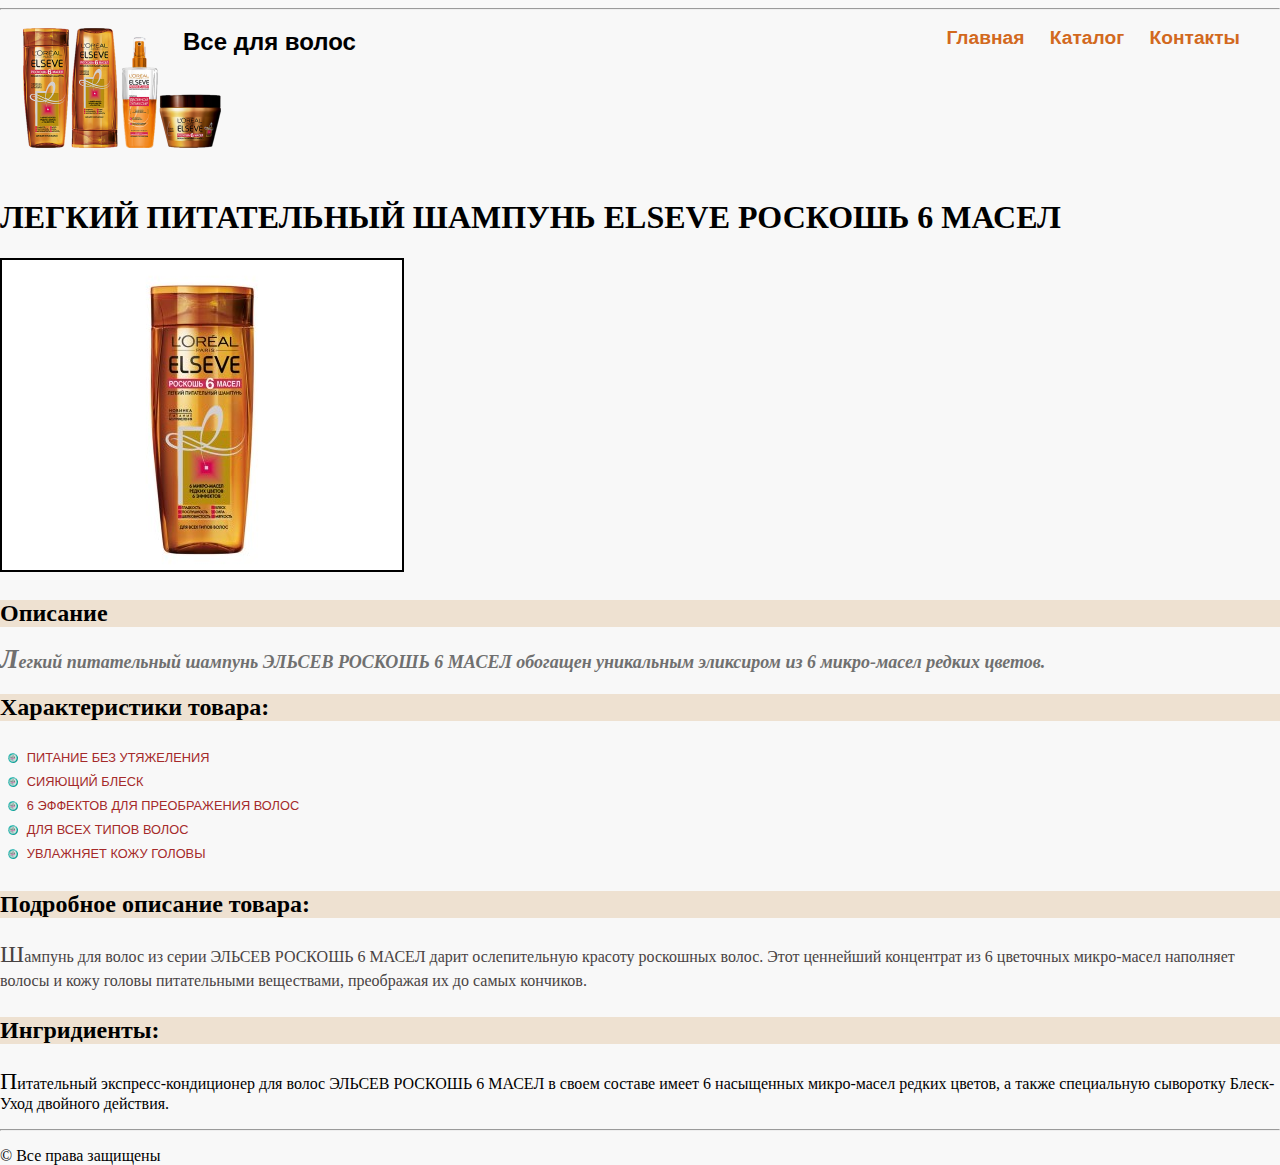
<file: HTML5/1/products/shampo.html>
<!DOCTYPE html>
<html lang="en">
<head>
    <meta charset="UTF-8">
    <title>Описание товара</title>
    <link rel="stylesheet" href="../style.css">
</head>
<body>

    <div class="header">

        <div class="header-menu">
            <div class="name-site">Все для волос</div>

            <ul class="menu">
                <li><a href="../index.html">Главная</a></li>
                <li><a href="../catalog.html">Каталог</a></li>
                <li><a href="../contacts.html">Контакты</a></li>
            </ul>
        </div>

        <hr>

    </div>

    <div class="products">

        <h1>ЛЕГКИЙ ПИТАТЕЛЬНЫЙ ШАМПУНЬ ELSEVE РОСКОШЬ 6 МАСЕЛ</h1>

        <a href="../images/shampo.jpg" target="_blank">
            <img src="../images/shampo.jpg" alt="ЛЕГКИЙ ПИТАТЕЛЬНЫЙ ШАМПУНЬ ELSEVE РОСКОШЬ 6 МАСЕЛ">
        </a>

        <h3>Описание</h3>
        <p id="description">Легкий питательный шампунь ЭЛЬСЕВ РОСКОШЬ 6 МАСЕЛ обогащен уникальным эликсиром из 6 микро-масел редких цветов.</p>

        <h3>Характеристики товара:</h3>

        <table class="properties">
            <tr>
                <td class="marker"></td>
                <td>Питание без утяжеления</td>
            </tr>
            <tr>
                <td class="marker"></td>
                <td>Сияющий блеск</td>
            </tr>
            <tr>
                <td class="marker"></td>
                <td>6 эффектов для преображения волос</td>
            </tr>
            <tr>
                <td class="marker"></td>
                <td>Для всех типов волос</td>
            </tr>
            <tr>
                <td class="marker"></td>
                <td>Увлажняет кожу головы</td>
            </tr>
        </table>

<!--
        <ul id="properties">
            <li>Питание без утяжеления</li>
            <li>Сияющий блеск</li>
            <li>6 эффектов для преображения волос</li>
            <li>Для всех типов волос</li>
            <li>Увлажняет кожу головы</li>
        </ul>
-->

        <h3>Подробное описание товара:</h3>
        <p  id="description_full">Шампунь для волос из серии ЭЛЬСЕВ РОСКОШЬ 6 МАСЕЛ дарит ослепительную
            красоту роскошных волос. Этот ценнейший концентрат из 6 цветочных микро-масел
            наполняет волосы и кожу головы питательными веществами, преображая их до самых кончиков.
        </p>

        <h3>Ингридиенты:</h3>
        <p>Питательный экспресс-кондиционер для волос ЭЛЬСЕВ РОСКОШЬ 6 МАСЕЛ в своем
            составе имеет 6 насыщенных микро-масел редких цветов, а также специальную сыворотку
            Блеск-Уход двойного действия.
        </p>

    </div>

    <div class="footer">
        <hr>
        <p>&copy; Все права защищены</p>
    </div>

</body>
</html>
</file>
<file: HTML5/1/style.css>
html, body {
    width: 100%;
    height: 100%;
    margin: 0;
    padding: 0;
}

body {
    background: #f8f8f8;
}

img {
    border-style: solid;
    border-color: black;
    border-width: 2px;
}

.container {
    width: 960px;
    margin: 0 auto;
}

.header {
    font-family: sans-serif;
    font-weight: bold;
    height: 170px;
    position: relative;
}

.name-site {
    background: url(images/logo.png) no-repeat;
    font-size: 1.5em;
    position: absolute;
    top: 20px;
    height: 120px;
    padding-left: 160px;
    margin-left: 23px;
}

.menu {
    list-style-type: none;
    font-size: 1.2em;
    position: absolute;
    top: 0;
    right: 30px;
}

.header-backgroung {
    opacity: 0.5;
    border-style: none;
    width: 960px;
    height: 150px;
}

.menu a {
    text-decoration: none;
    color: chocolate;
}

.menu li {
    display: inline;
    margin: 10px;
}

.menu a:hover {
    color: coral;
}

.products h3{
    color: #000;
    background: #eee1d1;
    font-size: 1.5em;
    font-weight: bold;
}

.products #description {
    color: #707070;
    font-size: 18px;
    font-style: italic;
    line-height: 16px;
    font-weight: bold;
}

.products img {
    width: 400px;
}

.products img:hover {
    border-color: transparent;
}

.products p:first-letter {
    font-size: 1.5em;
}

#description_full {
    color: #484343;
    font-size: 16px;
    line-height: 24px;
    font-weight: 400;
    text-align: left;
}

.properties {
    color: brown;
    font-family: Arial, sans-serif;
    font-size: 0.8em;
    text-transform: uppercase;
    line-height: 20px;
    list-style-image: url("images/marker.png");
}

.contact {
    width: 30em;
    height: 20px;
    font-size: 20px;
    text-transform: capitalize;
    background: #eee1d1;
}

.contact:focus[type="email"] {
    color: #f8f8f8;
    background: #a55933;
}

.marker {
    background: url(images/marker.png);
    width: 8px;
    background-repeat: no-repeat;
    background-position: center;
    padding-right: 1em;
}

.footer {
    clear: both;
}

.footer-text {
    height: 40px;
    background: burlywood;
    text-align: right;
    padding: 15px;
}

.catalog-icons {
    width: 100%;
    float: left;
}

.catalog {
    float: left;
    position: relative;
    margin-right: 4%;
    margin-bottom: 20px;
    width: 22%;
    height: 335px;
    outline: 1px solid #ccc;
}

.catalog:nth-child(4n) {
    margin-right: 0;
}

.catalog p {
    margin: 0;
}

.catalog .name{
    height: 3.5em;
}

.catalog img{
    width: 100%;
    border-style: none;
}
.catalog a {
    position: absolute;
    bottom: 2px;
    left: 2px;
}

.catalog p {
    padding-left: 5px;
    padding-right: 5px;
}

.top-page {
    position: relative;
}

.top-page a {
    float: left;
    margin-right: 10px;
    margin-bottom: 10px;
}

.top-page .description {
    overflow: hidden;
}

.top-page .description h3{
    margin-top: 0;
}

.characteristic {
    clear: both;
}

.buy-button a{
    display: block;
    position: absolute;
    right: 20px;
    bottom: -4em;
    width: 6em;
    height: 3em;
    line-height: 3em;
    background: burlywood;
    text-decoration: none;
    text-align: center;
    font-family: sans-serif;
    font-weight: bold;
    color: black;
}
</file>
<file: HTML5/2/styles/style.css>
body {
    margin: 0;
    background: bisque;
    font-family: sans-serif;
}

.header {
    width: 100%;
    height: 700px;
    /*
    background: coral;
    */
    /*
    float: left;
    */
    background: url(../images/header-background.jpg) no-repeat;
    background-size: cover;
}

.headerInside {
    width: 1170px;
    height: inherit;
    margin: 0 auto;
    position: relative
}

.headerInsideWelcome {
    position: absolute;
    top: 300px;
    left: 100px;
    width: 200px;
    height: 250px;
    background: #373737;
    color: white;
    padding: 10px;
}

.headerInsideWelcomeH {
    font-size: 1.7em;
    margin-top: 20px;
    margin-bottom: 10px;
    text-transform: uppercase;
}

.headerInsideBay{
    position: absolute;
    top: 150px;
    right: 100px;
    width: 200px;
    height: 250px;
    color: white;
    text-shadow: 2px 2px 1px #000000;
}

.headerInsideBayH {
    font-size: 1.7em;
    margin-bottom: 10px;
    text-transform: uppercase;
}

.headerInsideBayButton {
    display: block;
    position: absolute;
    left: 20px;
    bottom: 20px;
    width: 6em;
    height: 3em;
    line-height: 3em;
    background: burlywood;
    text-decoration: none;
    text-align: center;
    font-family: sans-serif;
    font-weight: bold;
    color: black;
}

.headerInsideBayButton a {
    text-decoration: none;
    color: black;
    text-transform: uppercase;
    text-shadow: none;
}

.headerInsideSocial {
    float: right;
    margin-top: 50px;
    margin-right: 260px;
    padding: 0;
}

.headerInsideSocial li {
    display: inline-block;
    margin-left: 15px;
}

.headerInsideSocial li a{
    text-decoration: none;
    color: white;
    text-shadow: 1px 1px 1px #000000;
}

.logo {
    display: block;
    position: absolute;
    color: white;
    width: 50px;
    height: 40px;
    margin-left: 200px;
    margin-top: 50px;
}

.content {
    width: 100%;
    min-height: 800px;
    /*
    background: darkcyan;
    */
    float: left;
}

.contentInside {
    width: 1170px;
    min-height: 800px;
    margin: 0 auto;
}

.contentInsideLeft{
    width: 270px;
    min-height: 800px;
    float: left;
}

.menuLeft {
    font-weight: bold;
    font-size: 1.5em;
    color: black;
    background: burlywood;
    width: 100%;
    margin-top: -20px;
}

.menuLeft ul {
    padding: 0;
    margin: 0;
}

.menuLeft li:first-child a{
    list-style-type: none;
    color: white;
    background: #3c3c3c;
}

.menuLeft li {
    list-style-type: none;
}

.menuLeft a{
    display: block;
    padding: 15px 40px;
    color: white;
    text-decoration: none;
}

.menuLeft a:hover {
    color: white;
    background: black;
}

.menuLeft-b {
    position: relative;
    width: 92%;
    padding: 4%;
    background: white;
    margin-top: 2em;
}

.b-text{
    position: absolute;
    top: 20px;
    left: 20px;
    color: white;
    font-size: 2em;
    font-weight: bold;
    font-style: italic;
    text-transform: uppercase;
    text-shadow: 3px 3px 1px #000000;
}

.menuLeft-b img{
    width: 100%;
}

.contentInsideRight {
    width: 870px;
    min-height: 800px;
    /*
    background: darkgreen;
    */
    float: right;
    margin-top: -35px;
}

.productHeader {
    float: left;
    background: antiquewhite;
    text-transform: uppercase;
    font-style: italic;
    font-weight: bold;
    font-size: 1.7em;
    padding: 20px;
    width: 100%;
    color: #606060;
    margin-top: 15px;
    margin-bottom: 15px;
    box-sizing: border-box;
}

.productWrap {
    position: relative;
}

.productIcon {
    float: left;
    width: 30%;
    margin-right: 5%;
    margin-top: 15px;
    margin-bottom: 15px;
    height: 250px;
    position: relative;
    background: white;
    padding: 8px;
    box-sizing: border-box;
}

.productIcon:nth-child(3n) {
    margin-right: 0;
}
.productIcon img {
    width: 100%;
}

.productName {
    position: absolute;
    bottom: 8px;
}

.productPrice {
    position: absolute;
    bottom: 8px;
    right: 8px;
}

.bottom {
    width: 100%;
    float: left;
    /*
    background: indigo;
    */
}

.bottomInside {
    width: 1170px;
    margin: 0 auto;
}

.bottomInsideBrand {
    display: flex;
    justify-content: space-between;
    width: inherit;
    height: 100px;
    float: left;
    background: white;
}

.bottomInsideBrand img{
    height: 100%;
}


.bottomInsideInstagram {
    width: inherit;
    float: left;
    background: #eeeeee;
}

.InstagramHeader {
    font-size: 1.7em;
    font-weight: bold;
    text-align: center;
    margin-top: 20px;
    margin-bottom: 20px;
}

.InstagramWrap {
    display: flex;
    justify-content: space-around;
    margin-bottom: 10px;
}

.InstagramWrap img {
    border: 10px solid white;
}

.bottomInsideNetwork {
    display: flex;
    justify-content: space-around;
    width: inherit;
    /*
    height: 150px;
    */
    float: left;
    background: deeppink;
    color: white;
    font-size: 60px;
    text-align: center;
}

.networkAll {
    width: 33.333333333%;
    padding: 45px;
}

.networkAll a{
    text-decoration: none;
    color: white;
}

.networkFacebook {
    background: #3b5997;
}

.networkTwitter {
    background: #3fccfd;
}

.networkPinterest {
    background: #cb2027;
}

.footer {
    width: 100%;
    float: left;
    background: #373737;
}

.footerInside {
    width: 1170px;
    /* min-height: 300px; */
    margin: 0 auto;
    color:  #ffffff;
    font-size: 12px;
    font-weight: 400;
    line-height: 18px;
    text-align: left;
}

.footerInside ul {
    padding: 0;
}

.footerInside li {
    list-style-type: none;
}

.footerInside a {
    text-decoration: none;
    color: inherit;
}

.footerInsideContent {
    display: flex;
    justify-content: space-between;
    width: inherit;
    min-height: 100px;
    float: left;
}

.footerInsideContent p {
    margin-top: 0;
}

.footerInsideContentHeader {
    font-size: 18px;
    font-weight: 700;
    margin-top: 30px;
}

.footerInsideContentBlock {
    flex-basis: 10%;
    flex-grow: 12;
    flex-shrink: 8;
    margin-right: 2%;
}

.footerInsideContentBlock:nth-child(4) {
    flex-grow: 25;
}

.footerInsideContentBlock:nth-child(5) {
    margin-right: 0;
    flex-grow: 20;
}

.footerInsideContentBlock form input[type="email"]{
    width: 180px;
    height: 28px;
    background: yellow;
    border: none;
    text-transform: uppercase;
}

.footerInsideContentBlock form input[type="submit"]{
    width: 70px;
    height: 30px;
    background: black;
    color: white;
    border: none;
    text-transform: uppercase;
}

.pay-card li{
    display: inline;

}

.pay-card img {
    width: 36px;
}

.footerCopyright{
    width: 100%;
    float: left;
    background: #333333;
}

.footerCopyrightInside {
    width: 1170px;
    height: 47px;
    margin: 0 auto;
    color: white;
    font-size: 12px
}

.Copyright {
    float: left;
    padding-top: 15px;
}

.footerSoсial {
    float: right;
    padding-top: 15px;
    margin: 0;
}

.footerSoсial li{
    display: inline-block;
    padding-left: 15px;
}

.footerSoсial a {
    text-decoration: none;
    color: inherit;
}
</file>
<file: HTML5/2/packages/fontawesome-free-5.3.1-web/css/all.min.css>
/*!
 * Font Awesome Free 5.3.1 by @fontawesome - https://fontawesome.com
 * License - https://fontawesome.com/license/free (Icons: CC BY 4.0, Fonts: SIL OFL 1.1, Code: MIT License)
 */
.fa,.fab,.fal,.far,.fas{-moz-osx-font-smoothing:grayscale;-webkit-font-smoothing:antialiased;display:inline-block;font-style:normal;font-variant:normal;text-rendering:auto;line-height:1}.fa-lg{font-size:1.33333em;line-height:.75em;vertical-align:-.0667em}.fa-xs{font-size:.75em}.fa-sm{font-size:.875em}.fa-1x{font-size:1em}.fa-2x{font-size:2em}.fa-3x{font-size:3em}.fa-4x{font-size:4em}.fa-5x{font-size:5em}.fa-6x{font-size:6em}.fa-7x{font-size:7em}.fa-8x{font-size:8em}.fa-9x{font-size:9em}.fa-10x{font-size:10em}.fa-fw{text-align:center;width:1.25em}.fa-ul{list-style-type:none;margin-left:2.5em;padding-left:0}.fa-ul>li{position:relative}.fa-li{left:-2em;position:absolute;text-align:center;width:2em;line-height:inherit}.fa-border{border:.08em solid #eee;border-radius:.1em;padding:.2em .25em .15em}.fa-pull-left{float:left}.fa-pull-right{float:right}.fa.fa-pull-left,.fab.fa-pull-left,.fal.fa-pull-left,.far.fa-pull-left,.fas.fa-pull-left{margin-right:.3em}.fa.fa-pull-right,.fab.fa-pull-right,.fal.fa-pull-right,.far.fa-pull-right,.fas.fa-pull-right{margin-left:.3em}.fa-spin{animation:fa-spin 2s infinite linear}.fa-pulse{animation:fa-spin 1s infinite steps(8)}@keyframes fa-spin{0%{transform:rotate(0deg)}to{transform:rotate(1turn)}}.fa-rotate-90{-ms-filter:"progid:DXImageTransform.Microsoft.BasicImage(rotation=1)";transform:rotate(90deg)}.fa-rotate-180{-ms-filter:"progid:DXImageTransform.Microsoft.BasicImage(rotation=2)";transform:rotate(180deg)}.fa-rotate-270{-ms-filter:"progid:DXImageTransform.Microsoft.BasicImage(rotation=3)";transform:rotate(270deg)}.fa-flip-horizontal{-ms-filter:"progid:DXImageTransform.Microsoft.BasicImage(rotation=0, mirror=1)";transform:scaleX(-1)}.fa-flip-vertical{transform:scaleY(-1)}.fa-flip-horizontal.fa-flip-vertical,.fa-flip-vertical{-ms-filter:"progid:DXImageTransform.Microsoft.BasicImage(rotation=2, mirror=1)"}.fa-flip-horizontal.fa-flip-vertical{transform:scale(-1)}:root .fa-flip-horizontal,:root .fa-flip-vertical,:root .fa-rotate-90,:root .fa-rotate-180,:root .fa-rotate-270{-webkit-filter:none;filter:none}.fa-stack{display:inline-block;height:2em;line-height:2em;position:relative;vertical-align:middle;width:2em}.fa-stack-1x,.fa-stack-2x{left:0;position:absolute;text-align:center;width:100%}.fa-stack-1x{line-height:inherit}.fa-stack-2x{font-size:2em}.fa-inverse{color:#fff}.fa-500px:before{content:"\f26e"}.fa-accessible-icon:before{content:"\f368"}.fa-accusoft:before{content:"\f369"}.fa-ad:before{content:"\f641"}.fa-address-book:before{content:"\f2b9"}.fa-address-card:before{content:"\f2bb"}.fa-adjust:before{content:"\f042"}.fa-adn:before{content:"\f170"}.fa-adversal:before{content:"\f36a"}.fa-affiliatetheme:before{content:"\f36b"}.fa-air-freshener:before{content:"\f5d0"}.fa-algolia:before{content:"\f36c"}.fa-align-center:before{content:"\f037"}.fa-align-justify:before{content:"\f039"}.fa-align-left:before{content:"\f036"}.fa-align-right:before{content:"\f038"}.fa-alipay:before{content:"\f642"}.fa-allergies:before{content:"\f461"}.fa-amazon:before{content:"\f270"}.fa-amazon-pay:before{content:"\f42c"}.fa-ambulance:before{content:"\f0f9"}.fa-american-sign-language-interpreting:before{content:"\f2a3"}.fa-amilia:before{content:"\f36d"}.fa-anchor:before{content:"\f13d"}.fa-android:before{content:"\f17b"}.fa-angellist:before{content:"\f209"}.fa-angle-double-down:before{content:"\f103"}.fa-angle-double-left:before{content:"\f100"}.fa-angle-double-right:before{content:"\f101"}.fa-angle-double-up:before{content:"\f102"}.fa-angle-down:before{content:"\f107"}.fa-angle-left:before{content:"\f104"}.fa-angle-right:before{content:"\f105"}.fa-angle-up:before{content:"\f106"}.fa-angry:before{content:"\f556"}.fa-angrycreative:before{content:"\f36e"}.fa-angular:before{content:"\f420"}.fa-ankh:before{content:"\f644"}.fa-app-store:before{content:"\f36f"}.fa-app-store-ios:before{content:"\f370"}.fa-apper:before{content:"\f371"}.fa-apple:before{content:"\f179"}.fa-apple-alt:before{content:"\f5d1"}.fa-apple-pay:before{content:"\f415"}.fa-archive:before{content:"\f187"}.fa-archway:before{content:"\f557"}.fa-arrow-alt-circle-down:before{content:"\f358"}.fa-arrow-alt-circle-left:before{content:"\f359"}.fa-arrow-alt-circle-right:before{content:"\f35a"}.fa-arrow-alt-circle-up:before{content:"\f35b"}.fa-arrow-circle-down:before{content:"\f0ab"}.fa-arrow-circle-left:before{content:"\f0a8"}.fa-arrow-circle-right:before{content:"\f0a9"}.fa-arrow-circle-up:before{content:"\f0aa"}.fa-arrow-down:before{content:"\f063"}.fa-arrow-left:before{content:"\f060"}.fa-arrow-right:before{content:"\f061"}.fa-arrow-up:before{content:"\f062"}.fa-arrows-alt:before{content:"\f0b2"}.fa-arrows-alt-h:before{content:"\f337"}.fa-arrows-alt-v:before{content:"\f338"}.fa-assistive-listening-systems:before{content:"\f2a2"}.fa-asterisk:before{content:"\f069"}.fa-asymmetrik:before{content:"\f372"}.fa-at:before{content:"\f1fa"}.fa-atlas:before{content:"\f558"}.fa-atom:before{content:"\f5d2"}.fa-audible:before{content:"\f373"}.fa-audio-description:before{content:"\f29e"}.fa-autoprefixer:before{content:"\f41c"}.fa-avianex:before{content:"\f374"}.fa-aviato:before{content:"\f421"}.fa-award:before{content:"\f559"}.fa-aws:before{content:"\f375"}.fa-backspace:before{content:"\f55a"}.fa-backward:before{content:"\f04a"}.fa-balance-scale:before{content:"\f24e"}.fa-ban:before{content:"\f05e"}.fa-band-aid:before{content:"\f462"}.fa-bandcamp:before{content:"\f2d5"}.fa-barcode:before{content:"\f02a"}.fa-bars:before{content:"\f0c9"}.fa-baseball-ball:before{content:"\f433"}.fa-basketball-ball:before{content:"\f434"}.fa-bath:before{content:"\f2cd"}.fa-battery-empty:before{content:"\f244"}.fa-battery-full:before{content:"\f240"}.fa-battery-half:before{content:"\f242"}.fa-battery-quarter:before{content:"\f243"}.fa-battery-three-quarters:before{content:"\f241"}.fa-bed:before{content:"\f236"}.fa-beer:before{content:"\f0fc"}.fa-behance:before{content:"\f1b4"}.fa-behance-square:before{content:"\f1b5"}.fa-bell:before{content:"\f0f3"}.fa-bell-slash:before{content:"\f1f6"}.fa-bezier-curve:before{content:"\f55b"}.fa-bible:before{content:"\f647"}.fa-bicycle:before{content:"\f206"}.fa-bimobject:before{content:"\f378"}.fa-binoculars:before{content:"\f1e5"}.fa-birthday-cake:before{content:"\f1fd"}.fa-bitbucket:before{content:"\f171"}.fa-bitcoin:before{content:"\f379"}.fa-bity:before{content:"\f37a"}.fa-black-tie:before{content:"\f27e"}.fa-blackberry:before{content:"\f37b"}.fa-blender:before{content:"\f517"}.fa-blind:before{content:"\f29d"}.fa-blogger:before{content:"\f37c"}.fa-blogger-b:before{content:"\f37d"}.fa-bluetooth:before{content:"\f293"}.fa-bluetooth-b:before{content:"\f294"}.fa-bold:before{content:"\f032"}.fa-bolt:before{content:"\f0e7"}.fa-bomb:before{content:"\f1e2"}.fa-bone:before{content:"\f5d7"}.fa-bong:before{content:"\f55c"}.fa-book:before{content:"\f02d"}.fa-book-open:before{content:"\f518"}.fa-book-reader:before{content:"\f5da"}.fa-bookmark:before{content:"\f02e"}.fa-bowling-ball:before{content:"\f436"}.fa-box:before{content:"\f466"}.fa-box-open:before{content:"\f49e"}.fa-boxes:before{content:"\f468"}.fa-braille:before{content:"\f2a1"}.fa-brain:before{content:"\f5dc"}.fa-briefcase:before{content:"\f0b1"}.fa-briefcase-medical:before{content:"\f469"}.fa-broadcast-tower:before{content:"\f519"}.fa-broom:before{content:"\f51a"}.fa-brush:before{content:"\f55d"}.fa-btc:before{content:"\f15a"}.fa-bug:before{content:"\f188"}.fa-building:before{content:"\f1ad"}.fa-bullhorn:before{content:"\f0a1"}.fa-bullseye:before{content:"\f140"}.fa-burn:before{content:"\f46a"}.fa-buromobelexperte:before{content:"\f37f"}.fa-bus:before{content:"\f207"}.fa-bus-alt:before{content:"\f55e"}.fa-business-time:before{content:"\f64a"}.fa-buysellads:before{content:"\f20d"}.fa-calculator:before{content:"\f1ec"}.fa-calendar:before{content:"\f133"}.fa-calendar-alt:before{content:"\f073"}.fa-calendar-check:before{content:"\f274"}.fa-calendar-minus:before{content:"\f272"}.fa-calendar-plus:before{content:"\f271"}.fa-calendar-times:before{content:"\f273"}.fa-camera:before{content:"\f030"}.fa-camera-retro:before{content:"\f083"}.fa-cannabis:before{content:"\f55f"}.fa-capsules:before{content:"\f46b"}.fa-car:before{content:"\f1b9"}.fa-car-alt:before{content:"\f5de"}.fa-car-battery:before{content:"\f5df"}.fa-car-crash:before{content:"\f5e1"}.fa-car-side:before{content:"\f5e4"}.fa-caret-down:before{content:"\f0d7"}.fa-caret-left:before{content:"\f0d9"}.fa-caret-right:before{content:"\f0da"}.fa-caret-square-down:before{content:"\f150"}.fa-caret-square-left:before{content:"\f191"}.fa-caret-square-right:before{content:"\f152"}.fa-caret-square-up:before{content:"\f151"}.fa-caret-up:before{content:"\f0d8"}.fa-cart-arrow-down:before{content:"\f218"}.fa-cart-plus:before{content:"\f217"}.fa-cc-amazon-pay:before{content:"\f42d"}.fa-cc-amex:before{content:"\f1f3"}.fa-cc-apple-pay:before{content:"\f416"}.fa-cc-diners-club:before{content:"\f24c"}.fa-cc-discover:before{content:"\f1f2"}.fa-cc-jcb:before{content:"\f24b"}.fa-cc-mastercard:before{content:"\f1f1"}.fa-cc-paypal:before{content:"\f1f4"}.fa-cc-stripe:before{content:"\f1f5"}.fa-cc-visa:before{content:"\f1f0"}.fa-centercode:before{content:"\f380"}.fa-certificate:before{content:"\f0a3"}.fa-chalkboard:before{content:"\f51b"}.fa-chalkboard-teacher:before{content:"\f51c"}.fa-charging-station:before{content:"\f5e7"}.fa-chart-area:before{content:"\f1fe"}.fa-chart-bar:before{content:"\f080"}.fa-chart-line:before{content:"\f201"}.fa-chart-pie:before{content:"\f200"}.fa-check:before{content:"\f00c"}.fa-check-circle:before{content:"\f058"}.fa-check-double:before{content:"\f560"}.fa-check-square:before{content:"\f14a"}.fa-chess:before{content:"\f439"}.fa-chess-bishop:before{content:"\f43a"}.fa-chess-board:before{content:"\f43c"}.fa-chess-king:before{content:"\f43f"}.fa-chess-knight:before{content:"\f441"}.fa-chess-pawn:before{content:"\f443"}.fa-chess-queen:before{content:"\f445"}.fa-chess-rook:before{content:"\f447"}.fa-chevron-circle-down:before{content:"\f13a"}.fa-chevron-circle-left:before{content:"\f137"}.fa-chevron-circle-right:before{content:"\f138"}.fa-chevron-circle-up:before{content:"\f139"}.fa-chevron-down:before{content:"\f078"}.fa-chevron-left:before{content:"\f053"}.fa-chevron-right:before{content:"\f054"}.fa-chevron-up:before{content:"\f077"}.fa-child:before{content:"\f1ae"}.fa-chrome:before{content:"\f268"}.fa-church:before{content:"\f51d"}.fa-circle:before{content:"\f111"}.fa-circle-notch:before{content:"\f1ce"}.fa-city:before{content:"\f64f"}.fa-clipboard:before{content:"\f328"}.fa-clipboard-check:before{content:"\f46c"}.fa-clipboard-list:before{content:"\f46d"}.fa-clock:before{content:"\f017"}.fa-clone:before{content:"\f24d"}.fa-closed-captioning:before{content:"\f20a"}.fa-cloud:before{content:"\f0c2"}.fa-cloud-download-alt:before{content:"\f381"}.fa-cloud-upload-alt:before{content:"\f382"}.fa-cloudscale:before{content:"\f383"}.fa-cloudsmith:before{content:"\f384"}.fa-cloudversify:before{content:"\f385"}.fa-cocktail:before{content:"\f561"}.fa-code:before{content:"\f121"}.fa-code-branch:before{content:"\f126"}.fa-codepen:before{content:"\f1cb"}.fa-codiepie:before{content:"\f284"}.fa-coffee:before{content:"\f0f4"}.fa-cog:before{content:"\f013"}.fa-cogs:before{content:"\f085"}.fa-coins:before{content:"\f51e"}.fa-columns:before{content:"\f0db"}.fa-comment:before{content:"\f075"}.fa-comment-alt:before{content:"\f27a"}.fa-comment-dollar:before{content:"\f651"}.fa-comment-dots:before{content:"\f4ad"}.fa-comment-slash:before{content:"\f4b3"}.fa-comments:before{content:"\f086"}.fa-comments-dollar:before{content:"\f653"}.fa-compact-disc:before{content:"\f51f"}.fa-compass:before{content:"\f14e"}.fa-compress:before{content:"\f066"}.fa-concierge-bell:before{content:"\f562"}.fa-connectdevelop:before{content:"\f20e"}.fa-contao:before{content:"\f26d"}.fa-cookie:before{content:"\f563"}.fa-cookie-bite:before{content:"\f564"}.fa-copy:before{content:"\f0c5"}.fa-copyright:before{content:"\f1f9"}.fa-couch:before{content:"\f4b8"}.fa-cpanel:before{content:"\f388"}.fa-creative-commons:before{content:"\f25e"}.fa-creative-commons-by:before{content:"\f4e7"}.fa-creative-commons-nc:before{content:"\f4e8"}.fa-creative-commons-nc-eu:before{content:"\f4e9"}.fa-creative-commons-nc-jp:before{content:"\f4ea"}.fa-creative-commons-nd:before{content:"\f4eb"}.fa-creative-commons-pd:before{content:"\f4ec"}.fa-creative-commons-pd-alt:before{content:"\f4ed"}.fa-creative-commons-remix:before{content:"\f4ee"}.fa-creative-commons-sa:before{content:"\f4ef"}.fa-creative-commons-sampling:before{content:"\f4f0"}.fa-creative-commons-sampling-plus:before{content:"\f4f1"}.fa-creative-commons-share:before{content:"\f4f2"}.fa-credit-card:before{content:"\f09d"}.fa-crop:before{content:"\f125"}.fa-crop-alt:before{content:"\f565"}.fa-cross:before{content:"\f654"}.fa-crosshairs:before{content:"\f05b"}.fa-crow:before{content:"\f520"}.fa-crown:before{content:"\f521"}.fa-css3:before{content:"\f13c"}.fa-css3-alt:before{content:"\f38b"}.fa-cube:before{content:"\f1b2"}.fa-cubes:before{content:"\f1b3"}.fa-cut:before{content:"\f0c4"}.fa-cuttlefish:before{content:"\f38c"}.fa-d-and-d:before{content:"\f38d"}.fa-dashcube:before{content:"\f210"}.fa-database:before{content:"\f1c0"}.fa-deaf:before{content:"\f2a4"}.fa-delicious:before{content:"\f1a5"}.fa-deploydog:before{content:"\f38e"}.fa-deskpro:before{content:"\f38f"}.fa-desktop:before{content:"\f108"}.fa-deviantart:before{content:"\f1bd"}.fa-dharmachakra:before{content:"\f655"}.fa-diagnoses:before{content:"\f470"}.fa-dice:before{content:"\f522"}.fa-dice-five:before{content:"\f523"}.fa-dice-four:before{content:"\f524"}.fa-dice-one:before{content:"\f525"}.fa-dice-six:before{content:"\f526"}.fa-dice-three:before{content:"\f527"}.fa-dice-two:before{content:"\f528"}.fa-digg:before{content:"\f1a6"}.fa-digital-ocean:before{content:"\f391"}.fa-digital-tachograph:before{content:"\f566"}.fa-directions:before{content:"\f5eb"}.fa-discord:before{content:"\f392"}.fa-discourse:before{content:"\f393"}.fa-divide:before{content:"\f529"}.fa-dizzy:before{content:"\f567"}.fa-dna:before{content:"\f471"}.fa-dochub:before{content:"\f394"}.fa-docker:before{content:"\f395"}.fa-dollar-sign:before{content:"\f155"}.fa-dolly:before{content:"\f472"}.fa-dolly-flatbed:before{content:"\f474"}.fa-donate:before{content:"\f4b9"}.fa-door-closed:before{content:"\f52a"}.fa-door-open:before{content:"\f52b"}.fa-dot-circle:before{content:"\f192"}.fa-dove:before{content:"\f4ba"}.fa-download:before{content:"\f019"}.fa-draft2digital:before{content:"\f396"}.fa-drafting-compass:before{content:"\f568"}.fa-draw-polygon:before{content:"\f5ee"}.fa-dribbble:before{content:"\f17d"}.fa-dribbble-square:before{content:"\f397"}.fa-dropbox:before{content:"\f16b"}.fa-drum:before{content:"\f569"}.fa-drum-steelpan:before{content:"\f56a"}.fa-drupal:before{content:"\f1a9"}.fa-dumbbell:before{content:"\f44b"}.fa-dyalog:before{content:"\f399"}.fa-earlybirds:before{content:"\f39a"}.fa-ebay:before{content:"\f4f4"}.fa-edge:before{content:"\f282"}.fa-edit:before{content:"\f044"}.fa-eject:before{content:"\f052"}.fa-elementor:before{content:"\f430"}.fa-ellipsis-h:before{content:"\f141"}.fa-ellipsis-v:before{content:"\f142"}.fa-ello:before{content:"\f5f1"}.fa-ember:before{content:"\f423"}.fa-empire:before{content:"\f1d1"}.fa-envelope:before{content:"\f0e0"}.fa-envelope-open:before{content:"\f2b6"}.fa-envelope-open-text:before{content:"\f658"}.fa-envelope-square:before{content:"\f199"}.fa-envira:before{content:"\f299"}.fa-equals:before{content:"\f52c"}.fa-eraser:before{content:"\f12d"}.fa-erlang:before{content:"\f39d"}.fa-ethereum:before{content:"\f42e"}.fa-etsy:before{content:"\f2d7"}.fa-euro-sign:before{content:"\f153"}.fa-exchange-alt:before{content:"\f362"}.fa-exclamation:before{content:"\f12a"}.fa-exclamation-circle:before{content:"\f06a"}.fa-exclamation-triangle:before{content:"\f071"}.fa-expand:before{content:"\f065"}.fa-expand-arrows-alt:before{content:"\f31e"}.fa-expeditedssl:before{content:"\f23e"}.fa-external-link-alt:before{content:"\f35d"}.fa-external-link-square-alt:before{content:"\f360"}.fa-eye:before{content:"\f06e"}.fa-eye-dropper:before{content:"\f1fb"}.fa-eye-slash:before{content:"\f070"}.fa-facebook:before{content:"\f09a"}.fa-facebook-f:before{content:"\f39e"}.fa-facebook-messenger:before{content:"\f39f"}.fa-facebook-square:before{content:"\f082"}.fa-fast-backward:before{content:"\f049"}.fa-fast-forward:before{content:"\f050"}.fa-fax:before{content:"\f1ac"}.fa-feather:before{content:"\f52d"}.fa-feather-alt:before{content:"\f56b"}.fa-female:before{content:"\f182"}.fa-fighter-jet:before{content:"\f0fb"}.fa-file:before{content:"\f15b"}.fa-file-alt:before{content:"\f15c"}.fa-file-archive:before{content:"\f1c6"}.fa-file-audio:before{content:"\f1c7"}.fa-file-code:before{content:"\f1c9"}.fa-file-contract:before{content:"\f56c"}.fa-file-download:before{content:"\f56d"}.fa-file-excel:before{content:"\f1c3"}.fa-file-export:before{content:"\f56e"}.fa-file-image:before{content:"\f1c5"}.fa-file-import:before{content:"\f56f"}.fa-file-invoice:before{content:"\f570"}.fa-file-invoice-dollar:before{content:"\f571"}.fa-file-medical:before{content:"\f477"}.fa-file-medical-alt:before{content:"\f478"}.fa-file-pdf:before{content:"\f1c1"}.fa-file-powerpoint:before{content:"\f1c4"}.fa-file-prescription:before{content:"\f572"}.fa-file-signature:before{content:"\f573"}.fa-file-upload:before{content:"\f574"}.fa-file-video:before{content:"\f1c8"}.fa-file-word:before{content:"\f1c2"}.fa-fill:before{content:"\f575"}.fa-fill-drip:before{content:"\f576"}.fa-film:before{content:"\f008"}.fa-filter:before{content:"\f0b0"}.fa-fingerprint:before{content:"\f577"}.fa-fire:before{content:"\f06d"}.fa-fire-extinguisher:before{content:"\f134"}.fa-firefox:before{content:"\f269"}.fa-first-aid:before{content:"\f479"}.fa-first-order:before{content:"\f2b0"}.fa-first-order-alt:before{content:"\f50a"}.fa-firstdraft:before{content:"\f3a1"}.fa-fish:before{content:"\f578"}.fa-flag:before{content:"\f024"}.fa-flag-checkered:before{content:"\f11e"}.fa-flask:before{content:"\f0c3"}.fa-flickr:before{content:"\f16e"}.fa-flipboard:before{content:"\f44d"}.fa-flushed:before{content:"\f579"}.fa-fly:before{content:"\f417"}.fa-folder:before{content:"\f07b"}.fa-folder-minus:before{content:"\f65d"}.fa-folder-open:before{content:"\f07c"}.fa-folder-plus:before{content:"\f65e"}.fa-font:before{content:"\f031"}.fa-font-awesome:before{content:"\f2b4"}.fa-font-awesome-alt:before{content:"\f35c"}.fa-font-awesome-flag:before{content:"\f425"}.fa-font-awesome-logo-full:before{content:"\f4e6"}.fa-fonticons:before{content:"\f280"}.fa-fonticons-fi:before{content:"\f3a2"}.fa-football-ball:before{content:"\f44e"}.fa-fort-awesome:before{content:"\f286"}.fa-fort-awesome-alt:before{content:"\f3a3"}.fa-forumbee:before{content:"\f211"}.fa-forward:before{content:"\f04e"}.fa-foursquare:before{content:"\f180"}.fa-free-code-camp:before{content:"\f2c5"}.fa-freebsd:before{content:"\f3a4"}.fa-frog:before{content:"\f52e"}.fa-frown:before{content:"\f119"}.fa-frown-open:before{content:"\f57a"}.fa-fulcrum:before{content:"\f50b"}.fa-funnel-dollar:before{content:"\f662"}.fa-futbol:before{content:"\f1e3"}.fa-galactic-republic:before{content:"\f50c"}.fa-galactic-senate:before{content:"\f50d"}.fa-gamepad:before{content:"\f11b"}.fa-gas-pump:before{content:"\f52f"}.fa-gavel:before{content:"\f0e3"}.fa-gem:before{content:"\f3a5"}.fa-genderless:before{content:"\f22d"}.fa-get-pocket:before{content:"\f265"}.fa-gg:before{content:"\f260"}.fa-gg-circle:before{content:"\f261"}.fa-gift:before{content:"\f06b"}.fa-git:before{content:"\f1d3"}.fa-git-square:before{content:"\f1d2"}.fa-github:before{content:"\f09b"}.fa-github-alt:before{content:"\f113"}.fa-github-square:before{content:"\f092"}.fa-gitkraken:before{content:"\f3a6"}.fa-gitlab:before{content:"\f296"}.fa-gitter:before{content:"\f426"}.fa-glass-martini:before{content:"\f000"}.fa-glass-martini-alt:before{content:"\f57b"}.fa-glasses:before{content:"\f530"}.fa-glide:before{content:"\f2a5"}.fa-glide-g:before{content:"\f2a6"}.fa-globe:before{content:"\f0ac"}.fa-globe-africa:before{content:"\f57c"}.fa-globe-americas:before{content:"\f57d"}.fa-globe-asia:before{content:"\f57e"}.fa-gofore:before{content:"\f3a7"}.fa-golf-ball:before{content:"\f450"}.fa-goodreads:before{content:"\f3a8"}.fa-goodreads-g:before{content:"\f3a9"}.fa-google:before{content:"\f1a0"}.fa-google-drive:before{content:"\f3aa"}.fa-google-play:before{content:"\f3ab"}.fa-google-plus:before{content:"\f2b3"}.fa-google-plus-g:before{content:"\f0d5"}.fa-google-plus-square:before{content:"\f0d4"}.fa-google-wallet:before{content:"\f1ee"}.fa-gopuram:before{content:"\f664"}.fa-graduation-cap:before{content:"\f19d"}.fa-gratipay:before{content:"\f184"}.fa-grav:before{content:"\f2d6"}.fa-greater-than:before{content:"\f531"}.fa-greater-than-equal:before{content:"\f532"}.fa-grimace:before{content:"\f57f"}.fa-grin:before{content:"\f580"}.fa-grin-alt:before{content:"\f581"}.fa-grin-beam:before{content:"\f582"}.fa-grin-beam-sweat:before{content:"\f583"}.fa-grin-hearts:before{content:"\f584"}.fa-grin-squint:before{content:"\f585"}.fa-grin-squint-tears:before{content:"\f586"}.fa-grin-stars:before{content:"\f587"}.fa-grin-tears:before{content:"\f588"}.fa-grin-tongue:before{content:"\f589"}.fa-grin-tongue-squint:before{content:"\f58a"}.fa-grin-tongue-wink:before{content:"\f58b"}.fa-grin-wink:before{content:"\f58c"}.fa-grip-horizontal:before{content:"\f58d"}.fa-grip-vertical:before{content:"\f58e"}.fa-gripfire:before{content:"\f3ac"}.fa-grunt:before{content:"\f3ad"}.fa-gulp:before{content:"\f3ae"}.fa-h-square:before{content:"\f0fd"}.fa-hacker-news:before{content:"\f1d4"}.fa-hacker-news-square:before{content:"\f3af"}.fa-hackerrank:before{content:"\f5f7"}.fa-hamsa:before{content:"\f665"}.fa-hand-holding:before{content:"\f4bd"}.fa-hand-holding-heart:before{content:"\f4be"}.fa-hand-holding-usd:before{content:"\f4c0"}.fa-hand-lizard:before{content:"\f258"}.fa-hand-paper:before{content:"\f256"}.fa-hand-peace:before{content:"\f25b"}.fa-hand-point-down:before{content:"\f0a7"}.fa-hand-point-left:before{content:"\f0a5"}.fa-hand-point-right:before{content:"\f0a4"}.fa-hand-point-up:before{content:"\f0a6"}.fa-hand-pointer:before{content:"\f25a"}.fa-hand-rock:before{content:"\f255"}.fa-hand-scissors:before{content:"\f257"}.fa-hand-spock:before{content:"\f259"}.fa-hands:before{content:"\f4c2"}.fa-hands-helping:before{content:"\f4c4"}.fa-handshake:before{content:"\f2b5"}.fa-hashtag:before{content:"\f292"}.fa-haykal:before{content:"\f666"}.fa-hdd:before{content:"\f0a0"}.fa-heading:before{content:"\f1dc"}.fa-headphones:before{content:"\f025"}.fa-headphones-alt:before{content:"\f58f"}.fa-headset:before{content:"\f590"}.fa-heart:before{content:"\f004"}.fa-heartbeat:before{content:"\f21e"}.fa-helicopter:before{content:"\f533"}.fa-highlighter:before{content:"\f591"}.fa-hips:before{content:"\f452"}.fa-hire-a-helper:before{content:"\f3b0"}.fa-history:before{content:"\f1da"}.fa-hockey-puck:before{content:"\f453"}.fa-home:before{content:"\f015"}.fa-hooli:before{content:"\f427"}.fa-hornbill:before{content:"\f592"}.fa-hospital:before{content:"\f0f8"}.fa-hospital-alt:before{content:"\f47d"}.fa-hospital-symbol:before{content:"\f47e"}.fa-hot-tub:before{content:"\f593"}.fa-hotel:before{content:"\f594"}.fa-hotjar:before{content:"\f3b1"}.fa-hourglass:before{content:"\f254"}.fa-hourglass-end:before{content:"\f253"}.fa-hourglass-half:before{content:"\f252"}.fa-hourglass-start:before{content:"\f251"}.fa-houzz:before{content:"\f27c"}.fa-html5:before{content:"\f13b"}.fa-hubspot:before{content:"\f3b2"}.fa-i-cursor:before{content:"\f246"}.fa-id-badge:before{content:"\f2c1"}.fa-id-card:before{content:"\f2c2"}.fa-id-card-alt:before{content:"\f47f"}.fa-image:before{content:"\f03e"}.fa-images:before{content:"\f302"}.fa-imdb:before{content:"\f2d8"}.fa-inbox:before{content:"\f01c"}.fa-indent:before{content:"\f03c"}.fa-industry:before{content:"\f275"}.fa-infinity:before{content:"\f534"}.fa-info:before{content:"\f129"}.fa-info-circle:before{content:"\f05a"}.fa-instagram:before{content:"\f16d"}.fa-internet-explorer:before{content:"\f26b"}.fa-ioxhost:before{content:"\f208"}.fa-italic:before{content:"\f033"}.fa-itunes:before{content:"\f3b4"}.fa-itunes-note:before{content:"\f3b5"}.fa-java:before{content:"\f4e4"}.fa-jedi:before{content:"\f669"}.fa-jedi-order:before{content:"\f50e"}.fa-jenkins:before{content:"\f3b6"}.fa-joget:before{content:"\f3b7"}.fa-joint:before{content:"\f595"}.fa-joomla:before{content:"\f1aa"}.fa-journal-whills:before{content:"\f66a"}.fa-js:before{content:"\f3b8"}.fa-js-square:before{content:"\f3b9"}.fa-jsfiddle:before{content:"\f1cc"}.fa-kaaba:before{content:"\f66b"}.fa-kaggle:before{content:"\f5fa"}.fa-key:before{content:"\f084"}.fa-keybase:before{content:"\f4f5"}.fa-keyboard:before{content:"\f11c"}.fa-keycdn:before{content:"\f3ba"}.fa-khanda:before{content:"\f66d"}.fa-kickstarter:before{content:"\f3bb"}.fa-kickstarter-k:before{content:"\f3bc"}.fa-kiss:before{content:"\f596"}.fa-kiss-beam:before{content:"\f597"}.fa-kiss-wink-heart:before{content:"\f598"}.fa-kiwi-bird:before{content:"\f535"}.fa-korvue:before{content:"\f42f"}.fa-landmark:before{content:"\f66f"}.fa-language:before{content:"\f1ab"}.fa-laptop:before{content:"\f109"}.fa-laptop-code:before{content:"\f5fc"}.fa-laravel:before{content:"\f3bd"}.fa-lastfm:before{content:"\f202"}.fa-lastfm-square:before{content:"\f203"}.fa-laugh:before{content:"\f599"}.fa-laugh-beam:before{content:"\f59a"}.fa-laugh-squint:before{content:"\f59b"}.fa-laugh-wink:before{content:"\f59c"}.fa-layer-group:before{content:"\f5fd"}.fa-leaf:before{content:"\f06c"}.fa-leanpub:before{content:"\f212"}.fa-lemon:before{content:"\f094"}.fa-less:before{content:"\f41d"}.fa-less-than:before{content:"\f536"}.fa-less-than-equal:before{content:"\f537"}.fa-level-down-alt:before{content:"\f3be"}.fa-level-up-alt:before{content:"\f3bf"}.fa-life-ring:before{content:"\f1cd"}.fa-lightbulb:before{content:"\f0eb"}.fa-line:before{content:"\f3c0"}.fa-link:before{content:"\f0c1"}.fa-linkedin:before{content:"\f08c"}.fa-linkedin-in:before{content:"\f0e1"}.fa-linode:before{content:"\f2b8"}.fa-linux:before{content:"\f17c"}.fa-lira-sign:before{content:"\f195"}.fa-list:before{content:"\f03a"}.fa-list-alt:before{content:"\f022"}.fa-list-ol:before{content:"\f0cb"}.fa-list-ul:before{content:"\f0ca"}.fa-location-arrow:before{content:"\f124"}.fa-lock:before{content:"\f023"}.fa-lock-open:before{content:"\f3c1"}.fa-long-arrow-alt-down:before{content:"\f309"}.fa-long-arrow-alt-left:before{content:"\f30a"}.fa-long-arrow-alt-right:before{content:"\f30b"}.fa-long-arrow-alt-up:before{content:"\f30c"}.fa-low-vision:before{content:"\f2a8"}.fa-luggage-cart:before{content:"\f59d"}.fa-lyft:before{content:"\f3c3"}.fa-magento:before{content:"\f3c4"}.fa-magic:before{content:"\f0d0"}.fa-magnet:before{content:"\f076"}.fa-mail-bulk:before{content:"\f674"}.fa-mailchimp:before{content:"\f59e"}.fa-male:before{content:"\f183"}.fa-mandalorian:before{content:"\f50f"}.fa-map:before{content:"\f279"}.fa-map-marked:before{content:"\f59f"}.fa-map-marked-alt:before{content:"\f5a0"}.fa-map-marker:before{content:"\f041"}.fa-map-marker-alt:before{content:"\f3c5"}.fa-map-pin:before{content:"\f276"}.fa-map-signs:before{content:"\f277"}.fa-markdown:before{content:"\f60f"}.fa-marker:before{content:"\f5a1"}.fa-mars:before{content:"\f222"}.fa-mars-double:before{content:"\f227"}.fa-mars-stroke:before{content:"\f229"}.fa-mars-stroke-h:before{content:"\f22b"}.fa-mars-stroke-v:before{content:"\f22a"}.fa-mastodon:before{content:"\f4f6"}.fa-maxcdn:before{content:"\f136"}.fa-medal:before{content:"\f5a2"}.fa-medapps:before{content:"\f3c6"}.fa-medium:before{content:"\f23a"}.fa-medium-m:before{content:"\f3c7"}.fa-medkit:before{content:"\f0fa"}.fa-medrt:before{content:"\f3c8"}.fa-meetup:before{content:"\f2e0"}.fa-megaport:before{content:"\f5a3"}.fa-meh:before{content:"\f11a"}.fa-meh-blank:before{content:"\f5a4"}.fa-meh-rolling-eyes:before{content:"\f5a5"}.fa-memory:before{content:"\f538"}.fa-menorah:before{content:"\f676"}.fa-mercury:before{content:"\f223"}.fa-microchip:before{content:"\f2db"}.fa-microphone:before{content:"\f130"}.fa-microphone-alt:before{content:"\f3c9"}.fa-microphone-alt-slash:before{content:"\f539"}.fa-microphone-slash:before{content:"\f131"}.fa-microscope:before{content:"\f610"}.fa-microsoft:before{content:"\f3ca"}.fa-minus:before{content:"\f068"}.fa-minus-circle:before{content:"\f056"}.fa-minus-square:before{content:"\f146"}.fa-mix:before{content:"\f3cb"}.fa-mixcloud:before{content:"\f289"}.fa-mizuni:before{content:"\f3cc"}.fa-mobile:before{content:"\f10b"}.fa-mobile-alt:before{content:"\f3cd"}.fa-modx:before{content:"\f285"}.fa-monero:before{content:"\f3d0"}.fa-money-bill:before{content:"\f0d6"}.fa-money-bill-alt:before{content:"\f3d1"}.fa-money-bill-wave:before{content:"\f53a"}.fa-money-bill-wave-alt:before{content:"\f53b"}.fa-money-check:before{content:"\f53c"}.fa-money-check-alt:before{content:"\f53d"}.fa-monument:before{content:"\f5a6"}.fa-moon:before{content:"\f186"}.fa-mortar-pestle:before{content:"\f5a7"}.fa-mosque:before{content:"\f678"}.fa-motorcycle:before{content:"\f21c"}.fa-mouse-pointer:before{content:"\f245"}.fa-music:before{content:"\f001"}.fa-napster:before{content:"\f3d2"}.fa-neos:before{content:"\f612"}.fa-neuter:before{content:"\f22c"}.fa-newspaper:before{content:"\f1ea"}.fa-nimblr:before{content:"\f5a8"}.fa-nintendo-switch:before{content:"\f418"}.fa-node:before{content:"\f419"}.fa-node-js:before{content:"\f3d3"}.fa-not-equal:before{content:"\f53e"}.fa-notes-medical:before{content:"\f481"}.fa-npm:before{content:"\f3d4"}.fa-ns8:before{content:"\f3d5"}.fa-nutritionix:before{content:"\f3d6"}.fa-object-group:before{content:"\f247"}.fa-object-ungroup:before{content:"\f248"}.fa-odnoklassniki:before{content:"\f263"}.fa-odnoklassniki-square:before{content:"\f264"}.fa-oil-can:before{content:"\f613"}.fa-old-republic:before{content:"\f510"}.fa-om:before{content:"\f679"}.fa-opencart:before{content:"\f23d"}.fa-openid:before{content:"\f19b"}.fa-opera:before{content:"\f26a"}.fa-optin-monster:before{content:"\f23c"}.fa-osi:before{content:"\f41a"}.fa-outdent:before{content:"\f03b"}.fa-page4:before{content:"\f3d7"}.fa-pagelines:before{content:"\f18c"}.fa-paint-brush:before{content:"\f1fc"}.fa-paint-roller:before{content:"\f5aa"}.fa-palette:before{content:"\f53f"}.fa-palfed:before{content:"\f3d8"}.fa-pallet:before{content:"\f482"}.fa-paper-plane:before{content:"\f1d8"}.fa-paperclip:before{content:"\f0c6"}.fa-parachute-box:before{content:"\f4cd"}.fa-paragraph:before{content:"\f1dd"}.fa-parking:before{content:"\f540"}.fa-passport:before{content:"\f5ab"}.fa-pastafarianism:before{content:"\f67b"}.fa-paste:before{content:"\f0ea"}.fa-patreon:before{content:"\f3d9"}.fa-pause:before{content:"\f04c"}.fa-pause-circle:before{content:"\f28b"}.fa-paw:before{content:"\f1b0"}.fa-paypal:before{content:"\f1ed"}.fa-peace:before{content:"\f67c"}.fa-pen:before{content:"\f304"}.fa-pen-alt:before{content:"\f305"}.fa-pen-fancy:before{content:"\f5ac"}.fa-pen-nib:before{content:"\f5ad"}.fa-pen-square:before{content:"\f14b"}.fa-pencil-alt:before{content:"\f303"}.fa-pencil-ruler:before{content:"\f5ae"}.fa-people-carry:before{content:"\f4ce"}.fa-percent:before{content:"\f295"}.fa-percentage:before{content:"\f541"}.fa-periscope:before{content:"\f3da"}.fa-phabricator:before{content:"\f3db"}.fa-phoenix-framework:before{content:"\f3dc"}.fa-phoenix-squadron:before{content:"\f511"}.fa-phone:before{content:"\f095"}.fa-phone-slash:before{content:"\f3dd"}.fa-phone-square:before{content:"\f098"}.fa-phone-volume:before{content:"\f2a0"}.fa-php:before{content:"\f457"}.fa-pied-piper:before{content:"\f2ae"}.fa-pied-piper-alt:before{content:"\f1a8"}.fa-pied-piper-hat:before{content:"\f4e5"}.fa-pied-piper-pp:before{content:"\f1a7"}.fa-piggy-bank:before{content:"\f4d3"}.fa-pills:before{content:"\f484"}.fa-pinterest:before{content:"\f0d2"}.fa-pinterest-p:before{content:"\f231"}.fa-pinterest-square:before{content:"\f0d3"}.fa-place-of-worship:before{content:"\f67f"}.fa-plane:before{content:"\f072"}.fa-plane-arrival:before{content:"\f5af"}.fa-plane-departure:before{content:"\f5b0"}.fa-play:before{content:"\f04b"}.fa-play-circle:before{content:"\f144"}.fa-playstation:before{content:"\f3df"}.fa-plug:before{content:"\f1e6"}.fa-plus:before{content:"\f067"}.fa-plus-circle:before{content:"\f055"}.fa-plus-square:before{content:"\f0fe"}.fa-podcast:before{content:"\f2ce"}.fa-poll:before{content:"\f681"}.fa-poll-h:before{content:"\f682"}.fa-poo:before{content:"\f2fe"}.fa-poop:before{content:"\f619"}.fa-portrait:before{content:"\f3e0"}.fa-pound-sign:before{content:"\f154"}.fa-power-off:before{content:"\f011"}.fa-pray:before{content:"\f683"}.fa-praying-hands:before{content:"\f684"}.fa-prescription:before{content:"\f5b1"}.fa-prescription-bottle:before{content:"\f485"}.fa-prescription-bottle-alt:before{content:"\f486"}.fa-print:before{content:"\f02f"}.fa-procedures:before{content:"\f487"}.fa-product-hunt:before{content:"\f288"}.fa-project-diagram:before{content:"\f542"}.fa-pushed:before{content:"\f3e1"}.fa-puzzle-piece:before{content:"\f12e"}.fa-python:before{content:"\f3e2"}.fa-qq:before{content:"\f1d6"}.fa-qrcode:before{content:"\f029"}.fa-question:before{content:"\f128"}.fa-question-circle:before{content:"\f059"}.fa-quidditch:before{content:"\f458"}.fa-quinscape:before{content:"\f459"}.fa-quora:before{content:"\f2c4"}.fa-quote-left:before{content:"\f10d"}.fa-quote-right:before{content:"\f10e"}.fa-quran:before{content:"\f687"}.fa-r-project:before{content:"\f4f7"}.fa-random:before{content:"\f074"}.fa-ravelry:before{content:"\f2d9"}.fa-react:before{content:"\f41b"}.fa-readme:before{content:"\f4d5"}.fa-rebel:before{content:"\f1d0"}.fa-receipt:before{content:"\f543"}.fa-recycle:before{content:"\f1b8"}.fa-red-river:before{content:"\f3e3"}.fa-reddit:before{content:"\f1a1"}.fa-reddit-alien:before{content:"\f281"}.fa-reddit-square:before{content:"\f1a2"}.fa-redo:before{content:"\f01e"}.fa-redo-alt:before{content:"\f2f9"}.fa-registered:before{content:"\f25d"}.fa-rendact:before{content:"\f3e4"}.fa-renren:before{content:"\f18b"}.fa-reply:before{content:"\f3e5"}.fa-reply-all:before{content:"\f122"}.fa-replyd:before{content:"\f3e6"}.fa-researchgate:before{content:"\f4f8"}.fa-resolving:before{content:"\f3e7"}.fa-retweet:before{content:"\f079"}.fa-rev:before{content:"\f5b2"}.fa-ribbon:before{content:"\f4d6"}.fa-road:before{content:"\f018"}.fa-robot:before{content:"\f544"}.fa-rocket:before{content:"\f135"}.fa-rocketchat:before{content:"\f3e8"}.fa-rockrms:before{content:"\f3e9"}.fa-route:before{content:"\f4d7"}.fa-rss:before{content:"\f09e"}.fa-rss-square:before{content:"\f143"}.fa-ruble-sign:before{content:"\f158"}.fa-ruler:before{content:"\f545"}.fa-ruler-combined:before{content:"\f546"}.fa-ruler-horizontal:before{content:"\f547"}.fa-ruler-vertical:before{content:"\f548"}.fa-rupee-sign:before{content:"\f156"}.fa-sad-cry:before{content:"\f5b3"}.fa-sad-tear:before{content:"\f5b4"}.fa-safari:before{content:"\f267"}.fa-sass:before{content:"\f41e"}.fa-save:before{content:"\f0c7"}.fa-schlix:before{content:"\f3ea"}.fa-school:before{content:"\f549"}.fa-screwdriver:before{content:"\f54a"}.fa-scribd:before{content:"\f28a"}.fa-search:before{content:"\f002"}.fa-search-dollar:before{content:"\f688"}.fa-search-location:before{content:"\f689"}.fa-search-minus:before{content:"\f010"}.fa-search-plus:before{content:"\f00e"}.fa-searchengin:before{content:"\f3eb"}.fa-seedling:before{content:"\f4d8"}.fa-sellcast:before{content:"\f2da"}.fa-sellsy:before{content:"\f213"}.fa-server:before{content:"\f233"}.fa-servicestack:before{content:"\f3ec"}.fa-shapes:before{content:"\f61f"}.fa-share:before{content:"\f064"}.fa-share-alt:before{content:"\f1e0"}.fa-share-alt-square:before{content:"\f1e1"}.fa-share-square:before{content:"\f14d"}.fa-shekel-sign:before{content:"\f20b"}.fa-shield-alt:before{content:"\f3ed"}.fa-ship:before{content:"\f21a"}.fa-shipping-fast:before{content:"\f48b"}.fa-shirtsinbulk:before{content:"\f214"}.fa-shoe-prints:before{content:"\f54b"}.fa-shopping-bag:before{content:"\f290"}.fa-shopping-basket:before{content:"\f291"}.fa-shopping-cart:before{content:"\f07a"}.fa-shopware:before{content:"\f5b5"}.fa-shower:before{content:"\f2cc"}.fa-shuttle-van:before{content:"\f5b6"}.fa-sign:before{content:"\f4d9"}.fa-sign-in-alt:before{content:"\f2f6"}.fa-sign-language:before{content:"\f2a7"}.fa-sign-out-alt:before{content:"\f2f5"}.fa-signal:before{content:"\f012"}.fa-signature:before{content:"\f5b7"}.fa-simplybuilt:before{content:"\f215"}.fa-sistrix:before{content:"\f3ee"}.fa-sitemap:before{content:"\f0e8"}.fa-sith:before{content:"\f512"}.fa-skull:before{content:"\f54c"}.fa-skyatlas:before{content:"\f216"}.fa-skype:before{content:"\f17e"}.fa-slack:before{content:"\f198"}.fa-slack-hash:before{content:"\f3ef"}.fa-sliders-h:before{content:"\f1de"}.fa-slideshare:before{content:"\f1e7"}.fa-smile:before{content:"\f118"}.fa-smile-beam:before{content:"\f5b8"}.fa-smile-wink:before{content:"\f4da"}.fa-smoking:before{content:"\f48d"}.fa-smoking-ban:before{content:"\f54d"}.fa-snapchat:before{content:"\f2ab"}.fa-snapchat-ghost:before{content:"\f2ac"}.fa-snapchat-square:before{content:"\f2ad"}.fa-snowflake:before{content:"\f2dc"}.fa-socks:before{content:"\f696"}.fa-solar-panel:before{content:"\f5ba"}.fa-sort:before{content:"\f0dc"}.fa-sort-alpha-down:before{content:"\f15d"}.fa-sort-alpha-up:before{content:"\f15e"}.fa-sort-amount-down:before{content:"\f160"}.fa-sort-amount-up:before{content:"\f161"}.fa-sort-down:before{content:"\f0dd"}.fa-sort-numeric-down:before{content:"\f162"}.fa-sort-numeric-up:before{content:"\f163"}.fa-sort-up:before{content:"\f0de"}.fa-soundcloud:before{content:"\f1be"}.fa-spa:before{content:"\f5bb"}.fa-space-shuttle:before{content:"\f197"}.fa-speakap:before{content:"\f3f3"}.fa-spinner:before{content:"\f110"}.fa-splotch:before{content:"\f5bc"}.fa-spotify:before{content:"\f1bc"}.fa-spray-can:before{content:"\f5bd"}.fa-square:before{content:"\f0c8"}.fa-square-full:before{content:"\f45c"}.fa-square-root-alt:before{content:"\f698"}.fa-squarespace:before{content:"\f5be"}.fa-stack-exchange:before{content:"\f18d"}.fa-stack-overflow:before{content:"\f16c"}.fa-stamp:before{content:"\f5bf"}.fa-star:before{content:"\f005"}.fa-star-and-crescent:before{content:"\f699"}.fa-star-half:before{content:"\f089"}.fa-star-half-alt:before{content:"\f5c0"}.fa-star-of-david:before{content:"\f69a"}.fa-star-of-life:before{content:"\f621"}.fa-staylinked:before{content:"\f3f5"}.fa-steam:before{content:"\f1b6"}.fa-steam-square:before{content:"\f1b7"}.fa-steam-symbol:before{content:"\f3f6"}.fa-step-backward:before{content:"\f048"}.fa-step-forward:before{content:"\f051"}.fa-stethoscope:before{content:"\f0f1"}.fa-sticker-mule:before{content:"\f3f7"}.fa-sticky-note:before{content:"\f249"}.fa-stop:before{content:"\f04d"}.fa-stop-circle:before{content:"\f28d"}.fa-stopwatch:before{content:"\f2f2"}.fa-store:before{content:"\f54e"}.fa-store-alt:before{content:"\f54f"}.fa-strava:before{content:"\f428"}.fa-stream:before{content:"\f550"}.fa-street-view:before{content:"\f21d"}.fa-strikethrough:before{content:"\f0cc"}.fa-stripe:before{content:"\f429"}.fa-stripe-s:before{content:"\f42a"}.fa-stroopwafel:before{content:"\f551"}.fa-studiovinari:before{content:"\f3f8"}.fa-stumbleupon:before{content:"\f1a4"}.fa-stumbleupon-circle:before{content:"\f1a3"}.fa-subscript:before{content:"\f12c"}.fa-subway:before{content:"\f239"}.fa-suitcase:before{content:"\f0f2"}.fa-suitcase-rolling:before{content:"\f5c1"}.fa-sun:before{content:"\f185"}.fa-superpowers:before{content:"\f2dd"}.fa-superscript:before{content:"\f12b"}.fa-supple:before{content:"\f3f9"}.fa-surprise:before{content:"\f5c2"}.fa-swatchbook:before{content:"\f5c3"}.fa-swimmer:before{content:"\f5c4"}.fa-swimming-pool:before{content:"\f5c5"}.fa-synagogue:before{content:"\f69b"}.fa-sync:before{content:"\f021"}.fa-sync-alt:before{content:"\f2f1"}.fa-syringe:before{content:"\f48e"}.fa-table:before{content:"\f0ce"}.fa-table-tennis:before{content:"\f45d"}.fa-tablet:before{content:"\f10a"}.fa-tablet-alt:before{content:"\f3fa"}.fa-tablets:before{content:"\f490"}.fa-tachometer-alt:before{content:"\f3fd"}.fa-tag:before{content:"\f02b"}.fa-tags:before{content:"\f02c"}.fa-tape:before{content:"\f4db"}.fa-tasks:before{content:"\f0ae"}.fa-taxi:before{content:"\f1ba"}.fa-teamspeak:before{content:"\f4f9"}.fa-teeth:before{content:"\f62e"}.fa-teeth-open:before{content:"\f62f"}.fa-telegram:before{content:"\f2c6"}.fa-telegram-plane:before{content:"\f3fe"}.fa-tencent-weibo:before{content:"\f1d5"}.fa-terminal:before{content:"\f120"}.fa-text-height:before{content:"\f034"}.fa-text-width:before{content:"\f035"}.fa-th:before{content:"\f00a"}.fa-th-large:before{content:"\f009"}.fa-th-list:before{content:"\f00b"}.fa-the-red-yeti:before{content:"\f69d"}.fa-theater-masks:before{content:"\f630"}.fa-themeco:before{content:"\f5c6"}.fa-themeisle:before{content:"\f2b2"}.fa-thermometer:before{content:"\f491"}.fa-thermometer-empty:before{content:"\f2cb"}.fa-thermometer-full:before{content:"\f2c7"}.fa-thermometer-half:before{content:"\f2c9"}.fa-thermometer-quarter:before{content:"\f2ca"}.fa-thermometer-three-quarters:before{content:"\f2c8"}.fa-thumbs-down:before{content:"\f165"}.fa-thumbs-up:before{content:"\f164"}.fa-thumbtack:before{content:"\f08d"}.fa-ticket-alt:before{content:"\f3ff"}.fa-times:before{content:"\f00d"}.fa-times-circle:before{content:"\f057"}.fa-tint:before{content:"\f043"}.fa-tint-slash:before{content:"\f5c7"}.fa-tired:before{content:"\f5c8"}.fa-toggle-off:before{content:"\f204"}.fa-toggle-on:before{content:"\f205"}.fa-toolbox:before{content:"\f552"}.fa-tooth:before{content:"\f5c9"}.fa-torah:before{content:"\f6a0"}.fa-torii-gate:before{content:"\f6a1"}.fa-trade-federation:before{content:"\f513"}.fa-trademark:before{content:"\f25c"}.fa-traffic-light:before{content:"\f637"}.fa-train:before{content:"\f238"}.fa-transgender:before{content:"\f224"}.fa-transgender-alt:before{content:"\f225"}.fa-trash:before{content:"\f1f8"}.fa-trash-alt:before{content:"\f2ed"}.fa-tree:before{content:"\f1bb"}.fa-trello:before{content:"\f181"}.fa-tripadvisor:before{content:"\f262"}.fa-trophy:before{content:"\f091"}.fa-truck:before{content:"\f0d1"}.fa-truck-loading:before{content:"\f4de"}.fa-truck-monster:before{content:"\f63b"}.fa-truck-moving:before{content:"\f4df"}.fa-truck-pickup:before{content:"\f63c"}.fa-tshirt:before{content:"\f553"}.fa-tty:before{content:"\f1e4"}.fa-tumblr:before{content:"\f173"}.fa-tumblr-square:before{content:"\f174"}.fa-tv:before{content:"\f26c"}.fa-twitch:before{content:"\f1e8"}.fa-twitter:before{content:"\f099"}.fa-twitter-square:before{content:"\f081"}.fa-typo3:before{content:"\f42b"}.fa-uber:before{content:"\f402"}.fa-uikit:before{content:"\f403"}.fa-umbrella:before{content:"\f0e9"}.fa-umbrella-beach:before{content:"\f5ca"}.fa-underline:before{content:"\f0cd"}.fa-undo:before{content:"\f0e2"}.fa-undo-alt:before{content:"\f2ea"}.fa-uniregistry:before{content:"\f404"}.fa-universal-access:before{content:"\f29a"}.fa-university:before{content:"\f19c"}.fa-unlink:before{content:"\f127"}.fa-unlock:before{content:"\f09c"}.fa-unlock-alt:before{content:"\f13e"}.fa-untappd:before{content:"\f405"}.fa-upload:before{content:"\f093"}.fa-usb:before{content:"\f287"}.fa-user:before{content:"\f007"}.fa-user-alt:before{content:"\f406"}.fa-user-alt-slash:before{content:"\f4fa"}.fa-user-astronaut:before{content:"\f4fb"}.fa-user-check:before{content:"\f4fc"}.fa-user-circle:before{content:"\f2bd"}.fa-user-clock:before{content:"\f4fd"}.fa-user-cog:before{content:"\f4fe"}.fa-user-edit:before{content:"\f4ff"}.fa-user-friends:before{content:"\f500"}.fa-user-graduate:before{content:"\f501"}.fa-user-lock:before{content:"\f502"}.fa-user-md:before{content:"\f0f0"}.fa-user-minus:before{content:"\f503"}.fa-user-ninja:before{content:"\f504"}.fa-user-plus:before{content:"\f234"}.fa-user-secret:before{content:"\f21b"}.fa-user-shield:before{content:"\f505"}.fa-user-slash:before{content:"\f506"}.fa-user-tag:before{content:"\f507"}.fa-user-tie:before{content:"\f508"}.fa-user-times:before{content:"\f235"}.fa-users:before{content:"\f0c0"}.fa-users-cog:before{content:"\f509"}.fa-ussunnah:before{content:"\f407"}.fa-utensil-spoon:before{content:"\f2e5"}.fa-utensils:before{content:"\f2e7"}.fa-vaadin:before{content:"\f408"}.fa-vector-square:before{content:"\f5cb"}.fa-venus:before{content:"\f221"}.fa-venus-double:before{content:"\f226"}.fa-venus-mars:before{content:"\f228"}.fa-viacoin:before{content:"\f237"}.fa-viadeo:before{content:"\f2a9"}.fa-viadeo-square:before{content:"\f2aa"}.fa-vial:before{content:"\f492"}.fa-vials:before{content:"\f493"}.fa-viber:before{content:"\f409"}.fa-video:before{content:"\f03d"}.fa-video-slash:before{content:"\f4e2"}.fa-vihara:before{content:"\f6a7"}.fa-vimeo:before{content:"\f40a"}.fa-vimeo-square:before{content:"\f194"}.fa-vimeo-v:before{content:"\f27d"}.fa-vine:before{content:"\f1ca"}.fa-vk:before{content:"\f189"}.fa-vnv:before{content:"\f40b"}.fa-volleyball-ball:before{content:"\f45f"}.fa-volume-down:before{content:"\f027"}.fa-volume-off:before{content:"\f026"}.fa-volume-up:before{content:"\f028"}.fa-vuejs:before{content:"\f41f"}.fa-walking:before{content:"\f554"}.fa-wallet:before{content:"\f555"}.fa-warehouse:before{content:"\f494"}.fa-weebly:before{content:"\f5cc"}.fa-weibo:before{content:"\f18a"}.fa-weight:before{content:"\f496"}.fa-weight-hanging:before{content:"\f5cd"}.fa-weixin:before{content:"\f1d7"}.fa-whatsapp:before{content:"\f232"}.fa-whatsapp-square:before{content:"\f40c"}.fa-wheelchair:before{content:"\f193"}.fa-whmcs:before{content:"\f40d"}.fa-wifi:before{content:"\f1eb"}.fa-wikipedia-w:before{content:"\f266"}.fa-window-close:before{content:"\f410"}.fa-window-maximize:before{content:"\f2d0"}.fa-window-minimize:before{content:"\f2d1"}.fa-window-restore:before{content:"\f2d2"}.fa-windows:before{content:"\f17a"}.fa-wine-glass:before{content:"\f4e3"}.fa-wine-glass-alt:before{content:"\f5ce"}.fa-wix:before{content:"\f5cf"}.fa-wolf-pack-battalion:before{content:"\f514"}.fa-won-sign:before{content:"\f159"}.fa-wordpress:before{content:"\f19a"}.fa-wordpress-simple:before{content:"\f411"}.fa-wpbeginner:before{content:"\f297"}.fa-wpexplorer:before{content:"\f2de"}.fa-wpforms:before{content:"\f298"}.fa-wrench:before{content:"\f0ad"}.fa-x-ray:before{content:"\f497"}.fa-xbox:before{content:"\f412"}.fa-xing:before{content:"\f168"}.fa-xing-square:before{content:"\f169"}.fa-y-combinator:before{content:"\f23b"}.fa-yahoo:before{content:"\f19e"}.fa-yandex:before{content:"\f413"}.fa-yandex-international:before{content:"\f414"}.fa-yelp:before{content:"\f1e9"}.fa-yen-sign:before{content:"\f157"}.fa-yin-yang:before{content:"\f6ad"}.fa-yoast:before{content:"\f2b1"}.fa-youtube:before{content:"\f167"}.fa-youtube-square:before{content:"\f431"}.fa-zhihu:before{content:"\f63f"}.sr-only{border:0;clip:rect(0,0,0,0);height:1px;margin:-1px;overflow:hidden;padding:0;position:absolute;width:1px}.sr-only-focusable:active,.sr-only-focusable:focus{clip:auto;height:auto;margin:0;overflow:visible;position:static;width:auto}@font-face{font-family:"Font Awesome 5 Brands";font-style:normal;font-weight:normal;src:url(../webfonts/fa-brands-400.eot);src:url(../webfonts/fa-brands-400.eot?#iefix) format("embedded-opentype"),url(../webfonts/fa-brands-400.woff2) format("woff2"),url(../webfonts/fa-brands-400.woff) format("woff"),url(../webfonts/fa-brands-400.ttf) format("truetype"),url(../webfonts/fa-brands-400.svg#fontawesome) format("svg")}.fab{font-family:"Font Awesome 5 Brands"}@font-face{font-family:"Font Awesome 5 Free";font-style:normal;font-weight:400;src:url(../webfonts/fa-regular-400.eot);src:url(../webfonts/fa-regular-400.eot?#iefix) format("embedded-opentype"),url(../webfonts/fa-regular-400.woff2) format("woff2"),url(../webfonts/fa-regular-400.woff) format("woff"),url(../webfonts/fa-regular-400.ttf) format("truetype"),url(../webfonts/fa-regular-400.svg#fontawesome) format("svg")}.far{font-weight:400}@font-face{font-family:"Font Awesome 5 Free";font-style:normal;font-weight:900;src:url(../webfonts/fa-solid-900.eot);src:url(../webfonts/fa-solid-900.eot?#iefix) format("embedded-opentype"),url(../webfonts/fa-solid-900.woff2) format("woff2"),url(../webfonts/fa-solid-900.woff) format("woff"),url(../webfonts/fa-solid-900.ttf) format("truetype"),url(../webfonts/fa-solid-900.svg#fontawesome) format("svg")}.fa,.far,.fas{font-family:"Font Awesome 5 Free"}.fa,.fas{font-weight:900}
</file>
